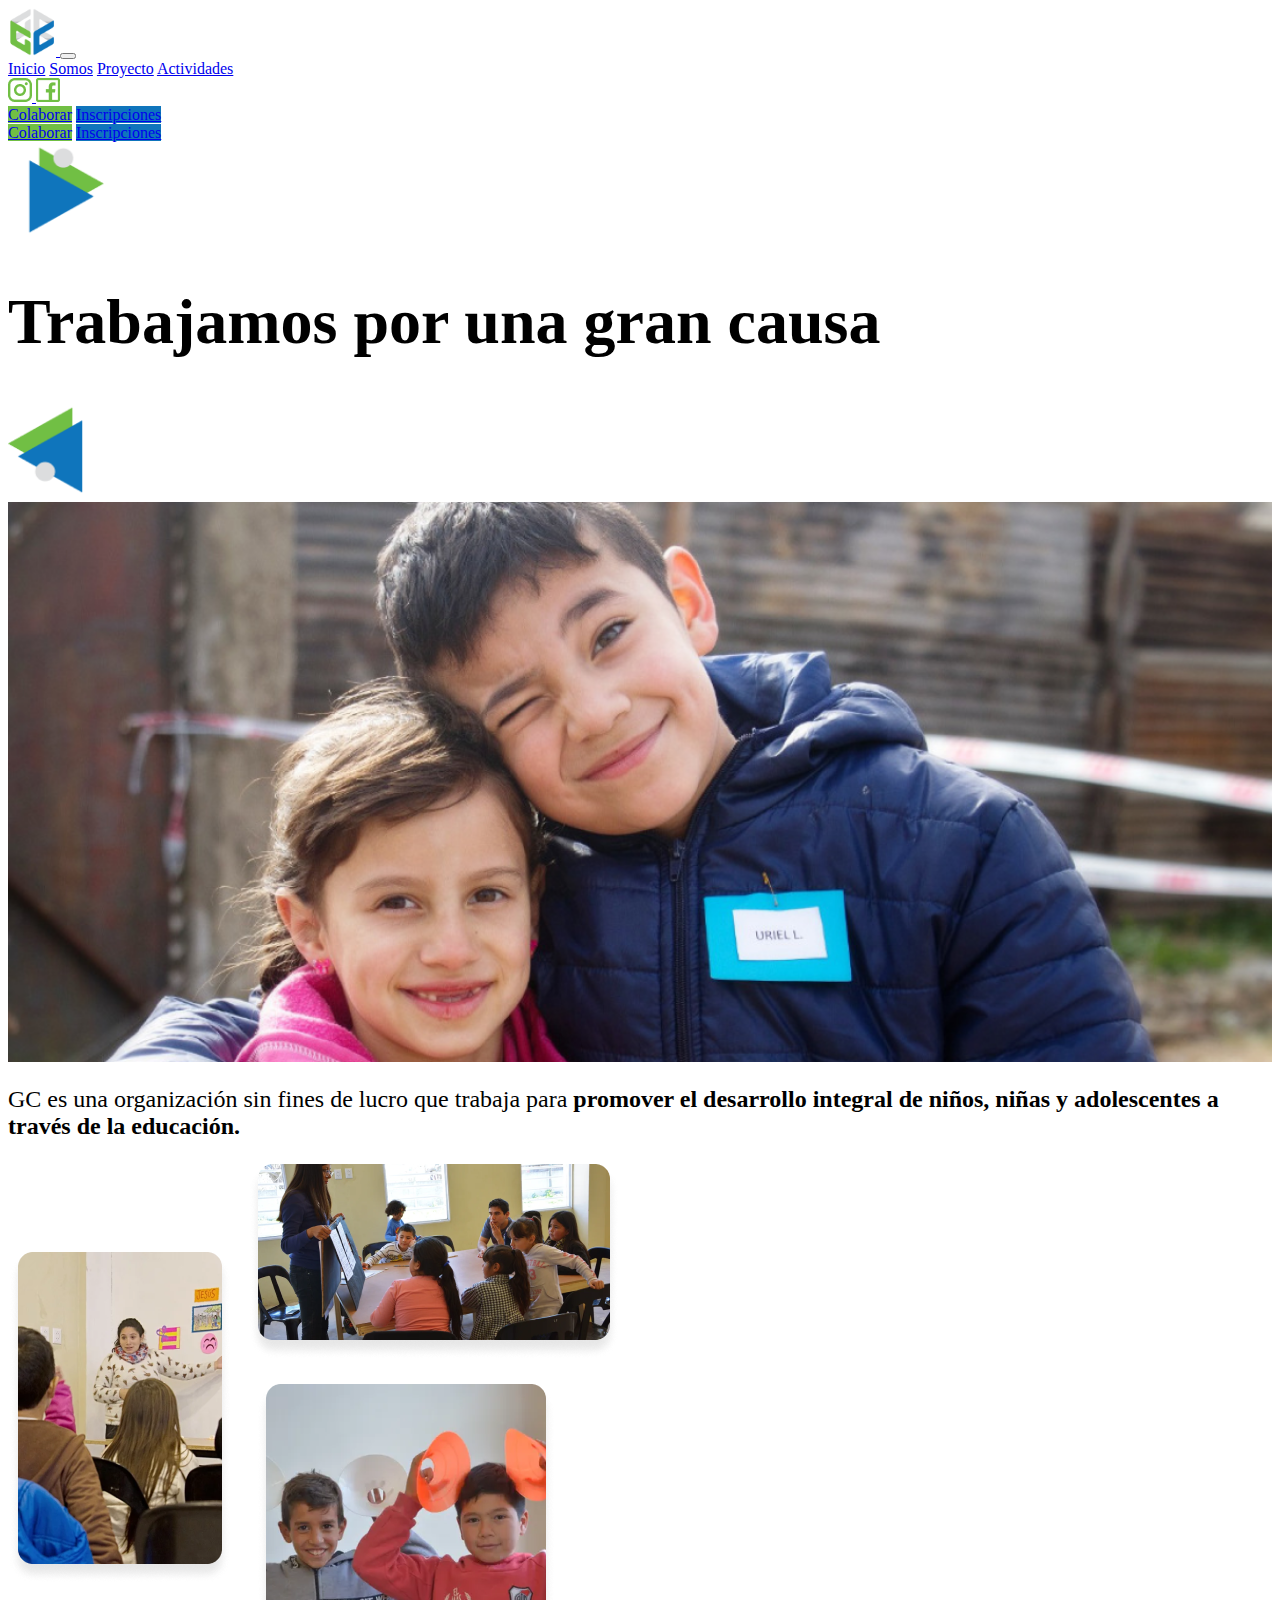
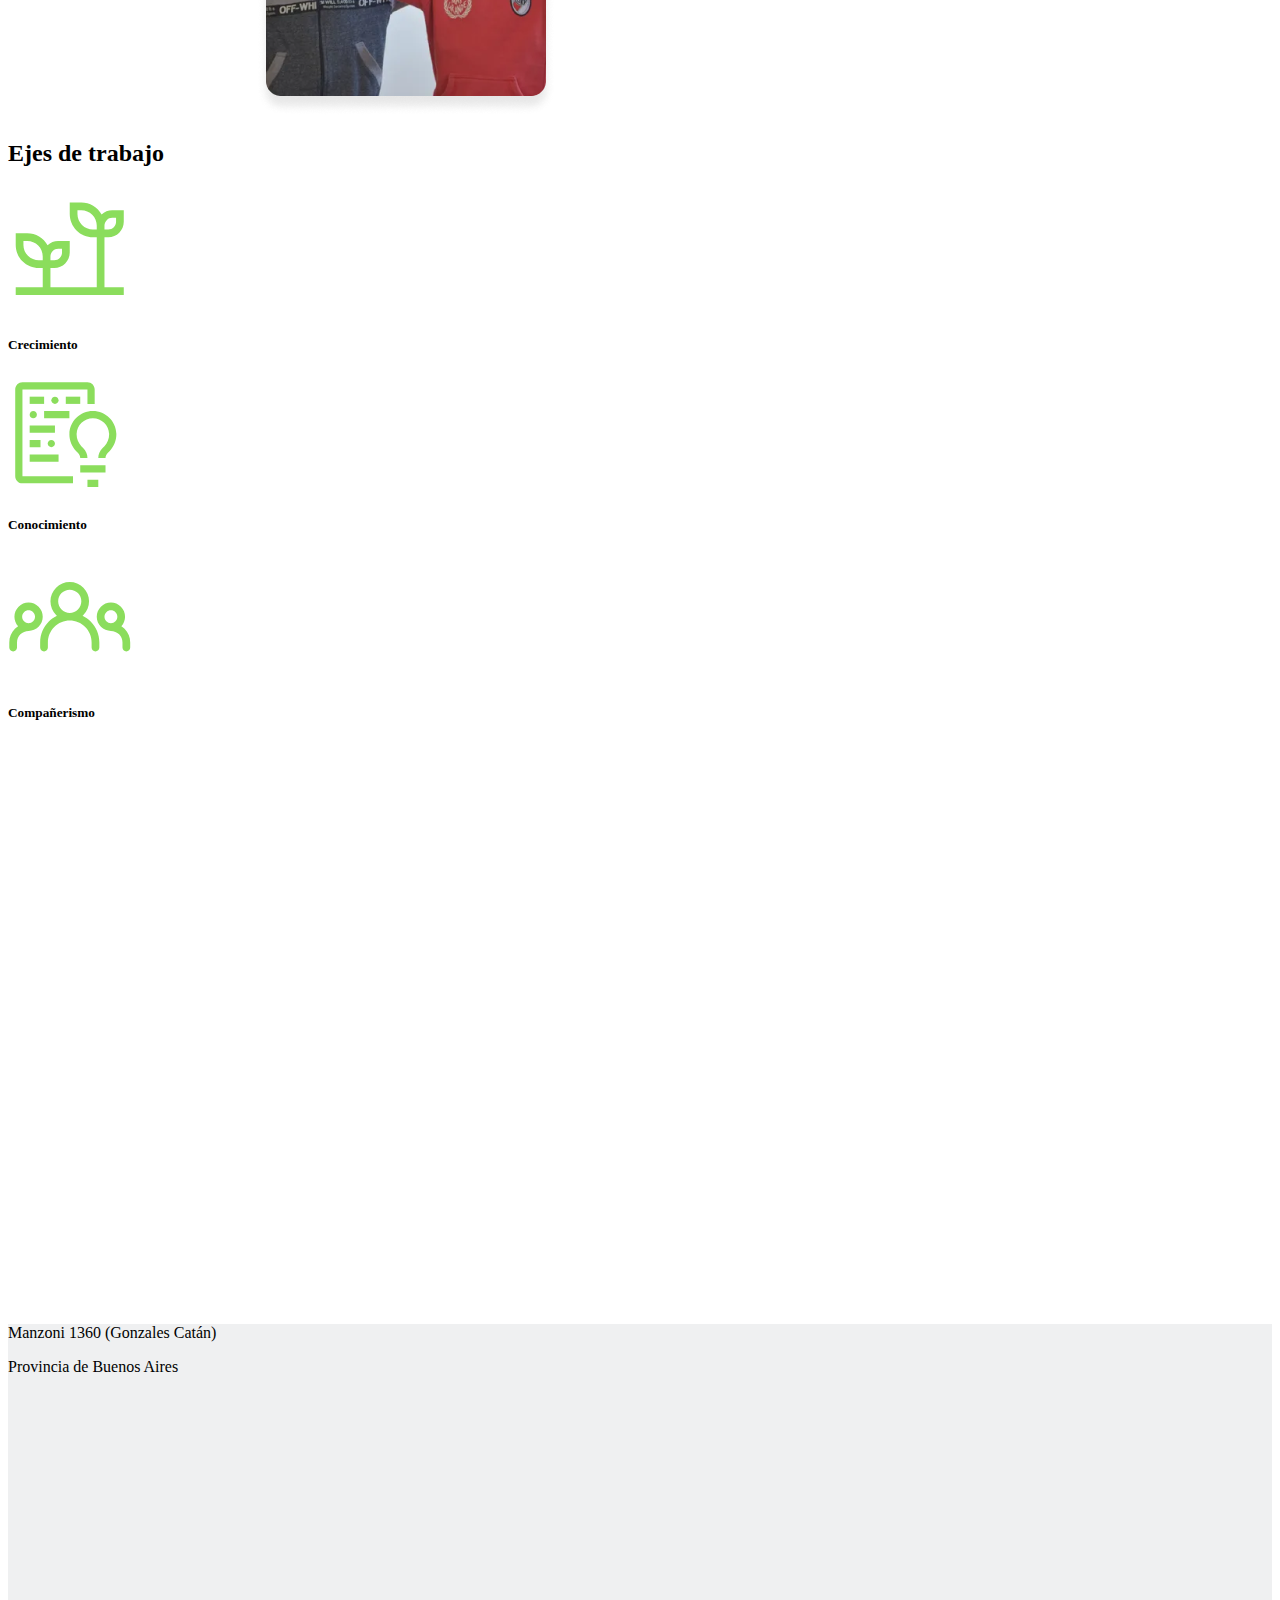
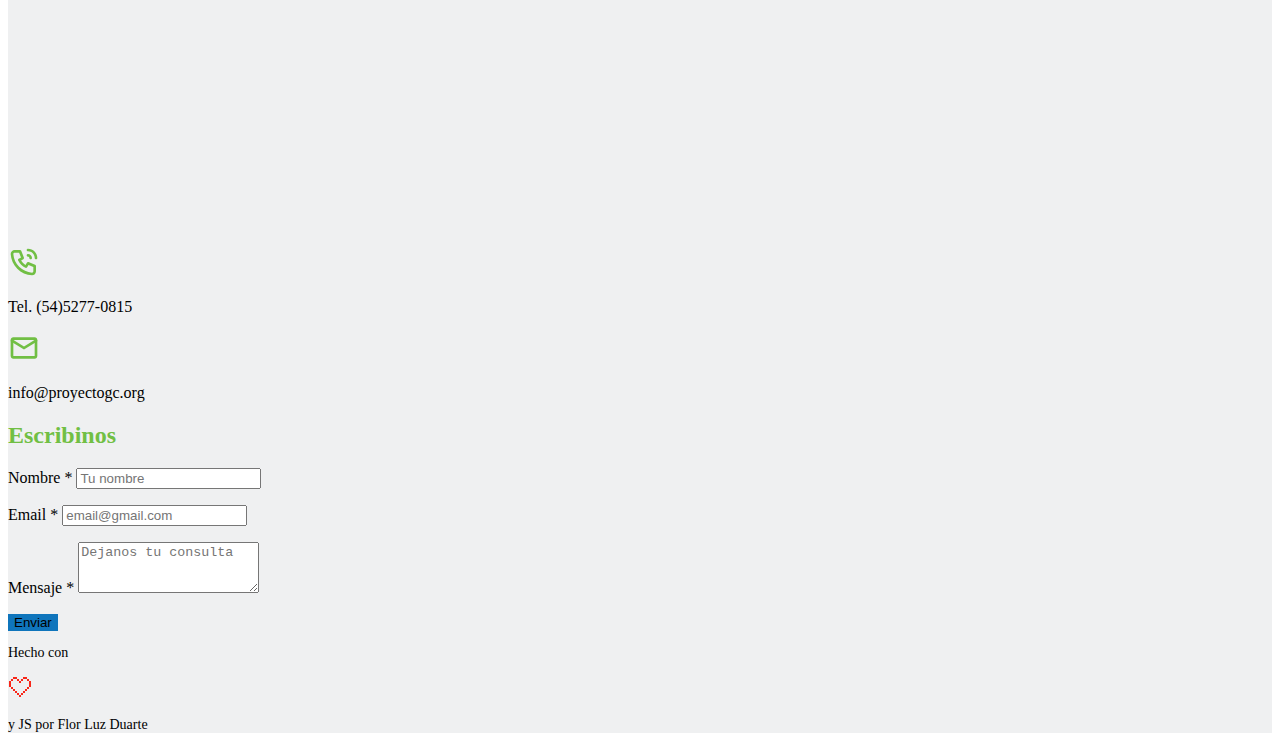
<file: index.html>
<!DOCTYPE html>
<html lang="en">
  <head>
    <meta charset="UTF-8" />
    <meta name="viewport" content="width=device-width, initial-scale=1.0" />
    <title>Proyecto GC | Organización social</title>
    <link
      href="https://cdn.jsdelivr.net/npm/bootstrap@5.3.1/dist/css/bootstrap.min.css"
      rel="stylesheet"
      integrity="sha384-4bw+/aepP/YC94hEpVNVgiZdgIC5+VKNBQNGCHeKRQN+PtmoHDEXuppvnDJzQIu9"
      crossorigin="anonymous"
    />
    <link rel="stylesheet" href="./css/globals.css" />
    <link rel="stylesheet" href="./css/home.css" />
  </head>
  <body>
    <!-- Navbar -->

    <nav class="navbar navbar-expand-lg m-2">
      <div class="container-xxl">
        <!-- Navbar Logo -->

        <a class="navbar-brand" href="#">
          <img
            src="./assets/logo-gc.png"
            alt="Logo Proyecto GC"
            width="48"
            height="48"
          />
        </a>
        <button
          class="navbar-toggler"
          type="button"
          data-bs-toggle="collapse"
          data-bs-target="#navbarNavAltMarkup"
          aria-controls="navbarNavAltMarkup"
          aria-expanded="false"
          aria-label="Toggle navigation"
        >
          <span class="navbar-toggler-icon"></span>
        </button>

        <!-- Navbar Items -->

        <div class="collapse navbar-collapse" id="navbarNavAltMarkup">
          <div class="navbar-nav">
            <a class="nav-link active fw-bold" aria-current="page" href="#"
              >Inicio</a
            >
            <a class="nav-link" href="./html/somos.html">Somos</a>
            <a class="nav-link" href="./html/proyecto.html">Proyecto</a>
            <a class="nav-link" href="./html/actividades.html">Actividades</a>

            <!-- Navbar Social Media Buttons -->

            <div class="d-inline-flex pt-2 pb-3 py-md-2 ms-lg-3">
              <a href="https://www.instagram.com/proyecto.gc/" target="_blank">
                <img
                  src="./assets/instagram-logo.png"
                  alt="Instagram"
                  width="24"
                  height="24"
                />
              </a>
              <a
                href="https://www.facebook.com/proyectogc.ong/"
                class="ps-2"
                target="_blank"
              >
                <img
                  src="./assets/facebook-logo.png"
                  alt="Facebook"
                  width="24"
                  height="24"
                />
              </a>
            </div>

            <!-- Navbar Action Buttons -->

            <div class="my-3 d-flex flex-column flex-md-row d-lg-none">
              <a
                href="./html/colaborar.html"
                class="btn btn-primary button-gc-primary"
                >Colaborar</a
              >
              <a
                href="./html/inscripciones.html"
                class="btn btn-primary button-gc-secondary mt-2 mt-md-0 ms-md-2"
                >Inscripciones</a
              >
            </div>
          </div>
        </div>
        <div class="d-none d-lg-flex flex-lg-row">
          <a
            href="./html/colaborar.html"
            class="btn btn-primary button-gc-primary"
            >Colaborar</a
          >
          <a
            href="./html/inscripciones.html"
            class="btn btn-primary button-gc-secondary mt-2 mt-md-0 ms-md-2"
            >Inscripciones</a
          >
        </div>
      </div>
    </nav>

    <main>
      <!-- Hero -->

      <header
        class="container d-flex flex-column align-items-center my-4 my-md-5"
      >
        <div
          class="d-flex justify-content-center align-items-center header-gc-wrapper fade-in-up"
        >
          <img
            src="./assets/detail-left-gc.png"
            alt=""
            class="me-2 me-md-4 detail-gc"
          />
          <h1 class="text-center fw-bold">Trabajamos por una gran causa</h1>
          <img
            src="./assets/detail-right-gc.png"
            alt=""
            class="ms-2 ms-md-4 detail-gc"
          />
        </div>

        <div class="mt-4 mt-md-5 rounded-4 header-gc-image fade-in-left"></div>
      </header>

      <!-- Description -->

      <section class="container my-5">
        <div class="row align-items-center">
          <div class="col-12 col-md-6">
            <p class="p-special">
              GC es una organización sin fines de lucro que trabaja para
              <strong
                >promover el desarrollo integral de niños, niñas y adolescentes
                a través de la educación.</strong
              >
            </p>
          </div>
          <div class="col-12 col-md-6">
            <img
              src="./assets/home-collage-gc.png"
              alt="Collage de imágenes Proyecto GC"
              class="img-fluid"
            />
          </div>
        </div>
      </section>

      <!-- Work -->

      <section class="container my-5">
        <div class="row">
          <div class="col-12">
            <h2 class="fw-bold text-center mb-md-4">Ejes de trabajo</h2>
          </div>
        </div>

        <div class="row justify-content-center">
          <div class="col-8 col-md-4 col-lg-3">
            <div class="card text-center my-3 py-lg-4">
              <div class="card-body">
                <img
                  src="./assets/home-crecimiento-icon.svg"
                  alt="ícono crecimiento"
                />
                <h5 class="card-title fw-bold my-3">Crecimiento</h5>
              </div>
            </div>
          </div>
          <div class="col-8 col-md-4 col-lg-3">
            <div class="card text-center my-3 py-lg-4">
              <div class="card-body">
                <img
                  src="./assets/home-conocimiento-icon.svg"
                  alt="ícono conocimiento"
                  class="mt-3"
                />
                <h5 class="card-title fw-bold mt-3">Conocimiento</h5>
              </div>
            </div>
          </div>
          <div class="col-8 col-md-4 col-lg-3">
            <div class="card text-center my-3 py-lg-4">
              <div class="card-body">
                <img
                  src="./assets/home-companerismo-icon.svg"
                  alt="ícono compañerismo"
                />
                <h5 class="card-title fw-bold my-3">Compañerismo</h5>
              </div>
            </div>
          </div>
        </div>
      </section>

      <!-- Video -->

      <section class="container my-5">
        <div class="row">
          <div class="col-12">
            <iframe
              width="560"
              height="315"
              src="https://www.youtube.com/embed/QHtjlg1BU0s?si=njmiH5Ai4DWwwylV"
              title="YouTube video player"
              frameborder="0"
              allow="accelerometer; autoplay; clipboard-write; encrypted-media; gyroscope; picture-in-picture; web-share"
              allowfullscreen
              class="rounded-4 video-gc img-fluid"
            ></iframe>
          </div>
        </div>
      </section>
    </main>

    <!-- Footer -->

    <footer class="footer-gc py-5">
      <div class="container">
        <div class="row">
          <div class="col-12 col-md-5">
            <div>
              <p>Manzoni 1360 (Gonzales Catán)</p>
              <p>Provincia de Buenos Aires</p>
              <iframe
                src="https://www.google.com/maps/embed?pb=!1m18!1m12!1m3!1d3276.3526627003616!2d-58.63109122480258!3d-34.79706836773419!2m3!1f0!2f0!3f0!3m2!1i1024!2i768!4f13.1!3m3!1m2!1s0x95bcc4ba0a0dc2bd%3A0x9d098b39bb7a043!2sAlejandro%20de%20Manzoni%201360%2C%20B1758BQZ%20Gonz%C3%A1lez%20Cat%C3%A1n%2C%20Provincia%20de%20Buenos%20Aires!5e0!3m2!1ses!2sar!4v1693058449250!5m2!1ses!2sar"
                width="600"
                height="450"
                style="border: 0"
                allowfullscreen=""
                loading="lazy"
                referrerpolicy="no-referrer-when-downgrade"
                class="img-fluid mb-3 rounded-4"
              ></iframe>
              <div class="d-flex align-items-center mb-3">
                <img
                  src="./assets/footer-phone-icon.svg"
                  alt="Ícono teléfono"
                />
                <p class="ms-2 m-0">Tel. (54)5277-0815</p>
              </div>
              <div class="d-flex align-items-center mb-3">
                <img src="./assets/footer-email-icon.svg" alt="Ícono email" />
                <p class="ms-2 m-0">info@proyectogc.org</p>
              </div>
            </div>
          </div>
          <div class="col-12 col-md-7 mt-3 mt-md-0 ps-md-5">
            <h2 class="fw-bold mb-3">Escribinos</h2>
            <form action="" id="footer-form">
              <div class="mb-3">
                <label for="name" class="form-label"
                  >Nombre <span class="text-danger">*</span></label
                >
                <input
                  type="text"
                  class="form-control"
                  id="name"
                  placeholder="Tu nombre"
                  required
                />
                <p></p>
              </div>
              <div class="mb-3">
                <label for="email" class="form-label"
                  >Email <span class="text-danger">*</span></label
                >
                <input
                  type="email"
                  class="form-control"
                  id="email"
                  placeholder="email@gmail.com"
                  required
                />
                <p></p>
              </div>
              <div class="mb-3">
                <label for="message" class="form-label"
                  >Mensaje <span class="text-danger">*</span></label
                >
                <textarea
                  class="form-control"
                  id="message"
                  rows="3"
                  placeholder="Dejanos tu consulta"
                  required
                ></textarea>
                <p></p>
              </div>
              <button type="submit" class="btn btn-primary button-gc-secondary">
                Enviar
              </button>
            </form>
          </div>
          <div class="col-12 mt-5">
            <div
              class="d-flex justify-content-center align-items-center text-center font-monospace mb-0 footer-gc-credits"
            >
              <p class="me-2 mb-0 fw-bold">Hecho con</p>
              <img src="./assets/footer-heart-icon.svg" alt="Ícono corazón" />
              <p class="ms-2 mb-0 fw-bold">y JS por Flor Luz Duarte</p>
            </div>
          </div>
        </div>
      </div>
    </footer>

    <script
      src="https://cdn.jsdelivr.net/npm/bootstrap@5.3.1/dist/js/bootstrap.bundle.min.js"
      integrity="sha384-HwwvtgBNo3bZJJLYd8oVXjrBZt8cqVSpeBNS5n7C8IVInixGAoxmnlMuBnhbgrkm"
      crossorigin="anonymous"
    ></script>
    <script src="./javascript/footerFormValidations.js"></script>
  </body>
</html>
</file>
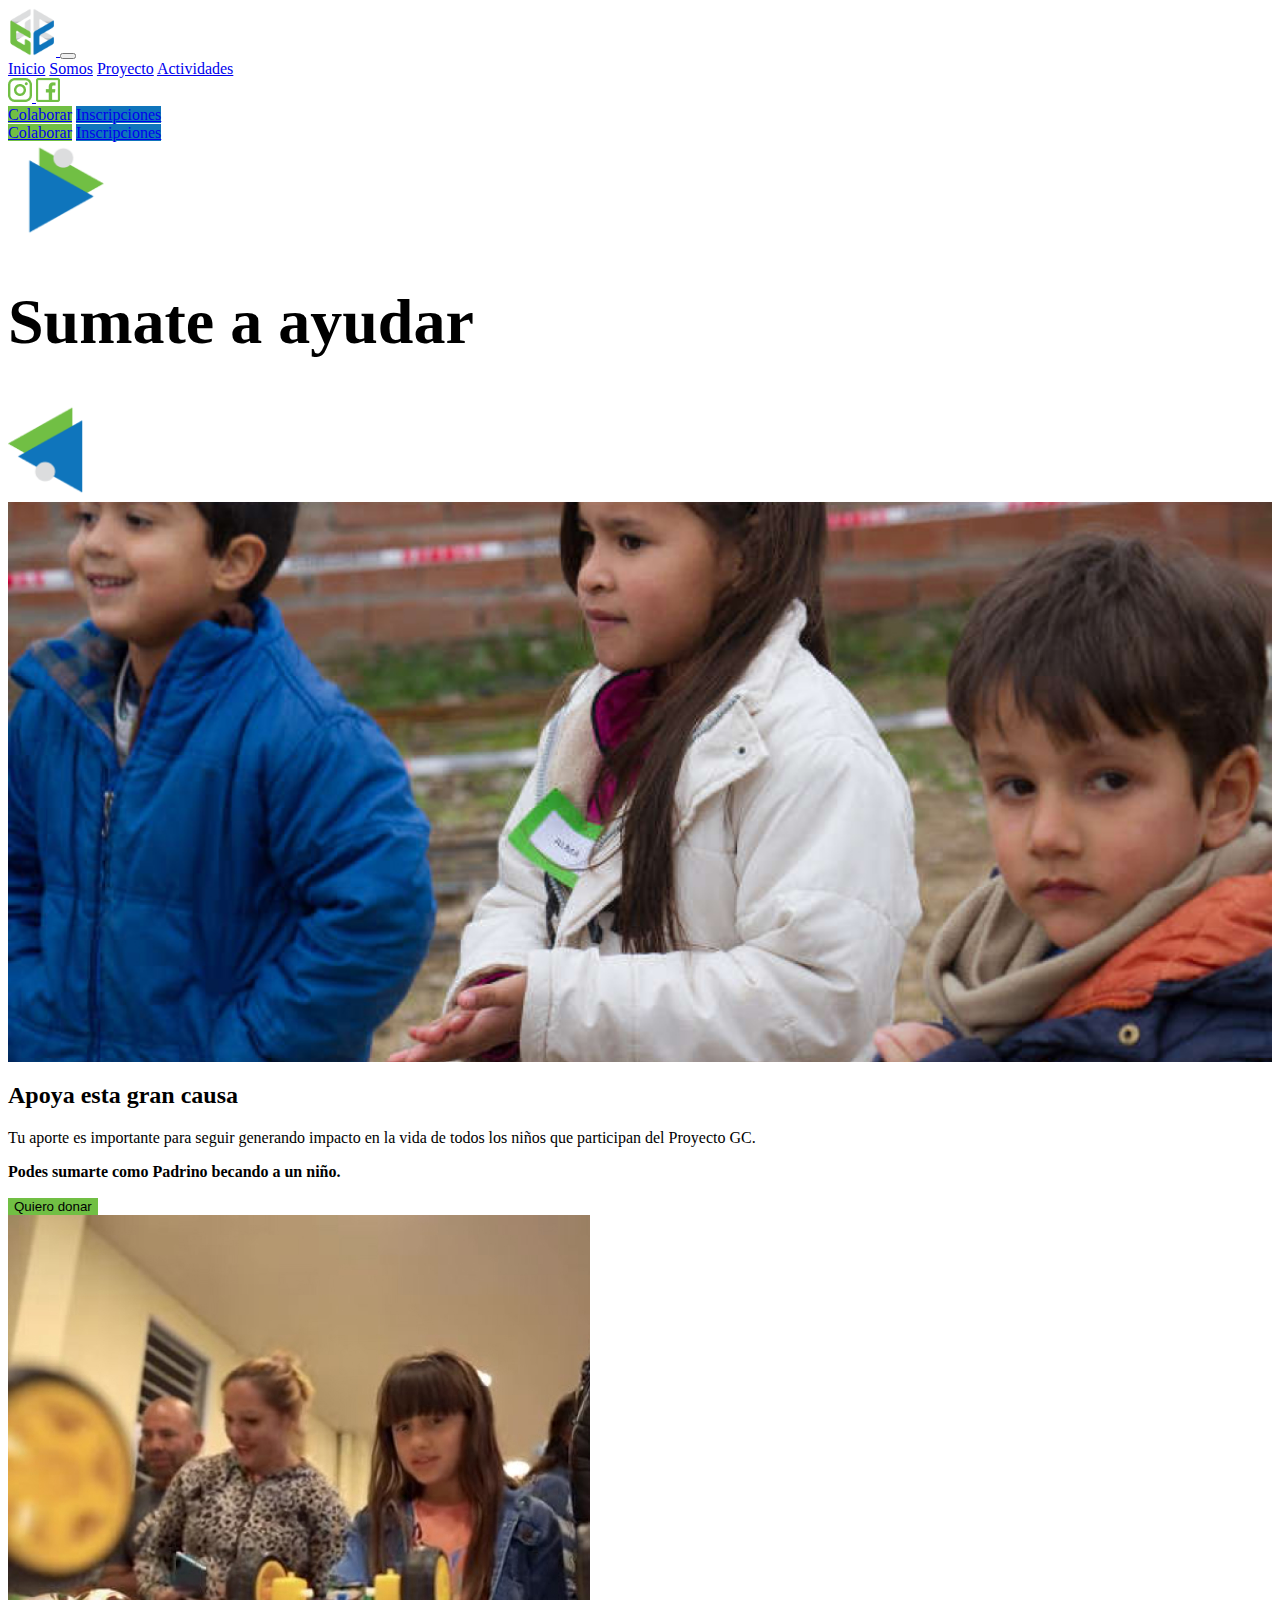
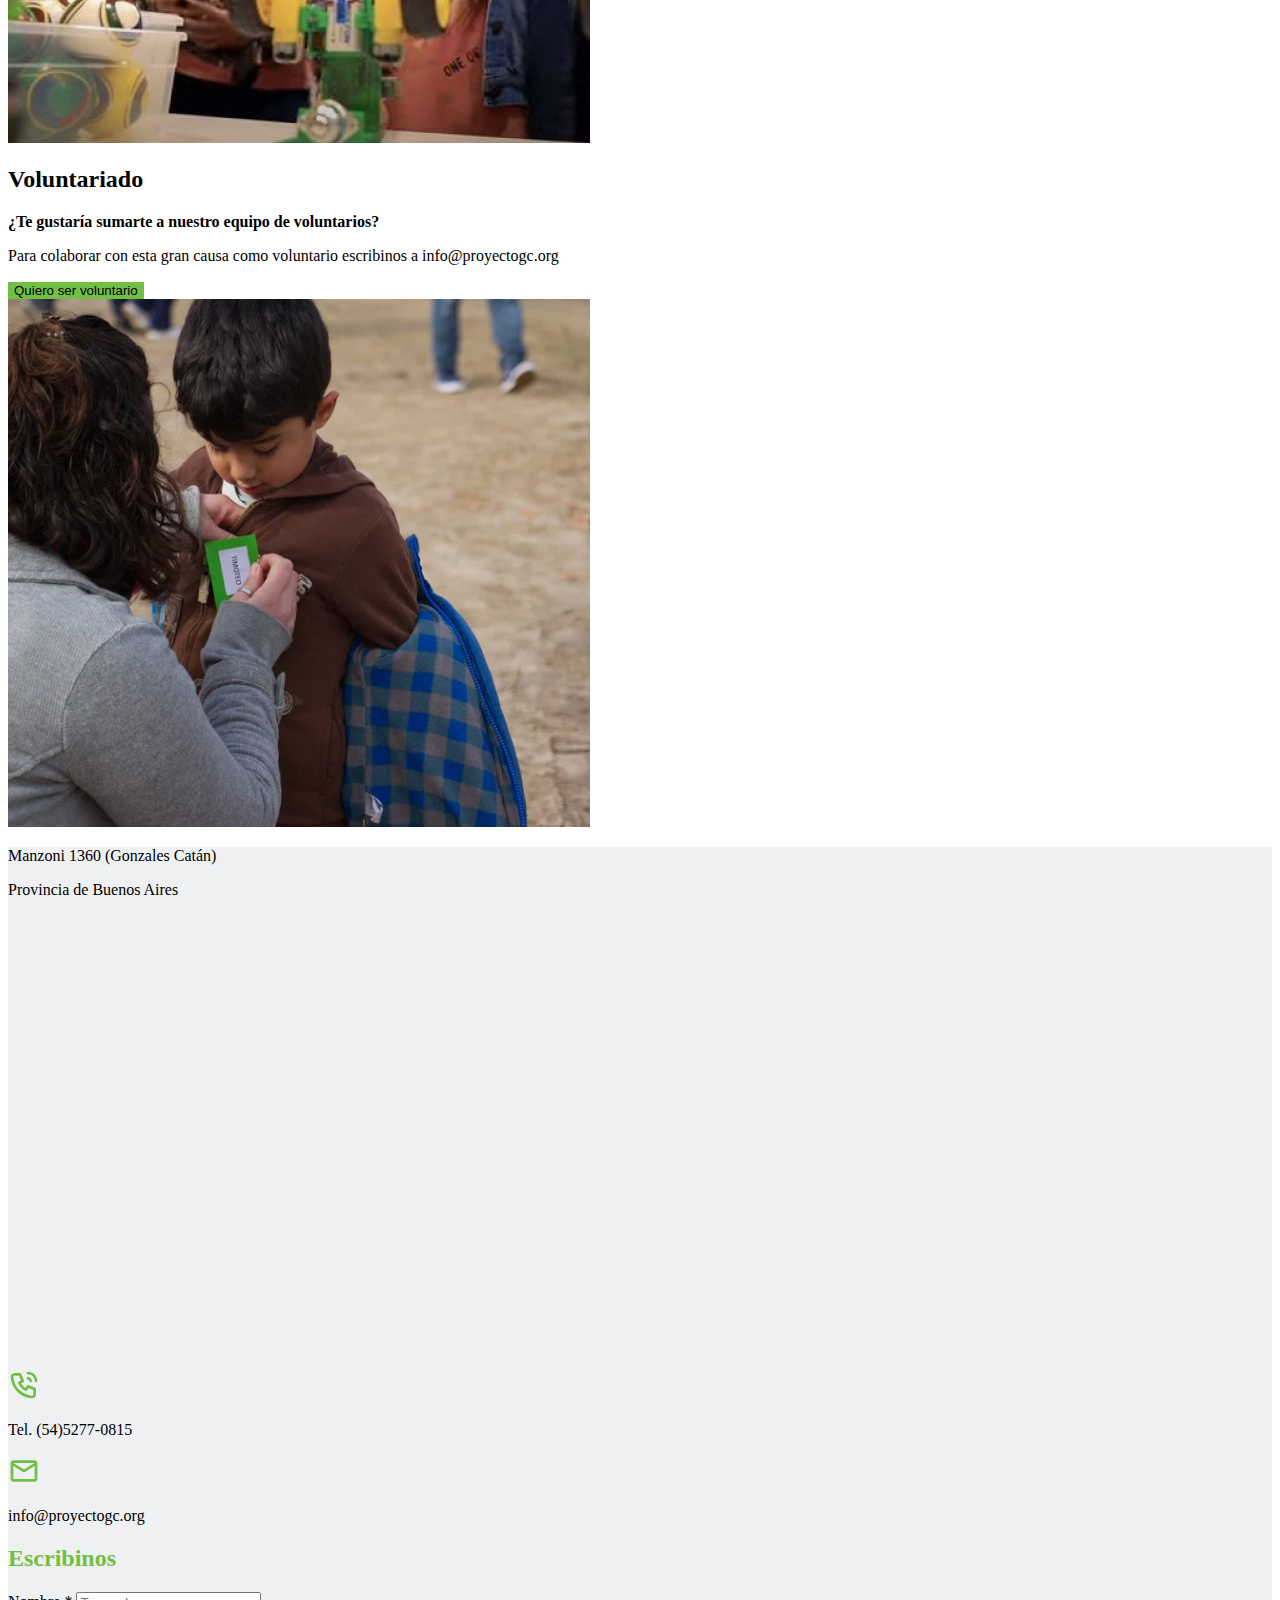
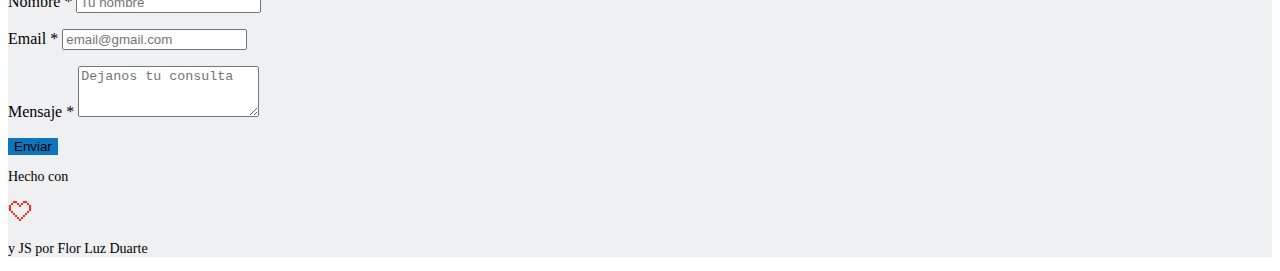
<file: html/colaborar.html>
<!DOCTYPE html>
<html lang="en">
  <head>
    <meta charset="UTF-8" />
    <meta name="viewport" content="width=device-width, initial-scale=1.0" />
    <title>Proyecto GC | Organización social</title>
    <link
      href="https://cdn.jsdelivr.net/npm/bootstrap@5.3.1/dist/css/bootstrap.min.css"
      rel="stylesheet"
      integrity="sha384-4bw+/aepP/YC94hEpVNVgiZdgIC5+VKNBQNGCHeKRQN+PtmoHDEXuppvnDJzQIu9"
      crossorigin="anonymous"
    />
    <link rel="stylesheet" href="../css/globals.css" />
    <link rel="stylesheet" href="../css/colaborar.css" />
  </head>
  <body>
    <!-- Navbar -->

    <nav class="navbar navbar-expand-lg m-2">
      <div class="container-xxl">
        <!-- Navbar Logo -->

        <a class="navbar-brand" href="../index.html">
          <img
            src="../assets/logo-gc.png"
            alt="Logo Proyecto GC"
            width="48"
            height="48"
          />
        </a>
        <button
          class="navbar-toggler"
          type="button"
          data-bs-toggle="collapse"
          data-bs-target="#navbarNavAltMarkup"
          aria-controls="navbarNavAltMarkup"
          aria-expanded="false"
          aria-label="Toggle navigation"
        >
          <span class="navbar-toggler-icon"></span>
        </button>

        <!-- Navbar Items -->

        <div class="collapse navbar-collapse" id="navbarNavAltMarkup">
          <div class="navbar-nav">
            <a class="nav-link" href="../index.html">Inicio</a>
            <a class="nav-link" href="../html/somos.html">Somos</a>
            <a class="nav-link" href="../html/proyecto.html">Proyecto</a>
            <a class="nav-link" href="../html/actividades.html">Actividades</a>

            <!-- Navbar Social Media Buttons -->

            <div class="d-inline-flex pt-2 pb-3 py-md-2 ms-lg-3">
              <a href="https://www.instagram.com/proyecto.gc/" target="_blank">
                <img
                  src="../assets/instagram-logo.png"
                  alt="Instagram"
                  width="24"
                  height="24"
                />
              </a>
              <a
                href="https://www.facebook.com/proyectogc.ong/"
                class="ps-2"
                target="_blank"
              >
                <img
                  src="../assets/facebook-logo.png"
                  alt="Facebook"
                  width="24"
                  height="24"
                />
              </a>
            </div>

            <!-- Navbar Action Buttons -->

            <div class="my-3 d-flex flex-column flex-md-row d-lg-none">
              <a
                href="../html/colaborar.html"
                class="btn btn-primary button-gc-primary active fw-bold"
                aria-current="page"
                >Colaborar</a
              >
              <a
                href="../html/inscripciones.html"
                class="btn btn-primary button-gc-secondary mt-2 mt-md-0 ms-md-2"
                >Inscripciones</a
              >
            </div>
          </div>
        </div>
        <div class="d-none d-lg-flex flex-lg-row">
          <a
            href="../html/colaborar.html"
            class="btn btn-primary button-gc-primary active fw-bold"
            aria-current="page"
            >Colaborar</a
          >
          <a
            href="../html/inscripciones.html"
            class="btn btn-primary button-gc-secondary mt-2 mt-md-0 ms-md-2"
            >Inscripciones</a
          >
        </div>
      </div>
    </nav>

    <main>
      <!-- Hero -->

      <header
        class="container d-flex flex-column align-items-center my-4 my-md-5"
      >
        <div
          class="d-flex justify-content-center align-items-center header-gc-wrapper fade-in-up"
        >
          <img
            src="../assets/detail-left-gc.png"
            alt=""
            class="me-2 me-md-4 detail-gc"
          />
          <h1 class="text-center fw-bold">Sumate a ayudar</h1>
          <img
            src="../assets/detail-right-gc.png"
            alt=""
            class="ms-2 ms-md-4 detail-gc"
          />
        </div>
        <div
          class="mt-4 mt-md-5 rounded-4 colaborar-gc-image fade-in-left"
        ></div>
      </header>

      <!-- Donations -->

      <section class="container my-3 my-md-5">
        <div class="row align-items-center justify-content-center">
          <div class="col-12 col-md-6 col-xxl-5">
            <h2 class="my-3 fw-bold">Apoya esta gran causa</h2>
            <p>
              Tu aporte es importante para seguir generando impacto en la vida
              de todos los niños que participan del Proyecto GC.
            </p>
            <p>
              <strong>Podes sumarte como Padrino becando a un niño.</strong>
            </p>
            <button class="btn btn-primary button-gc-primary">
              Quiero donar
            </button>
          </div>
          <div class="col-12 col-md-6 col-xl-5 ms-xl-5">
            <img
              src="../assets/colaborar-donations-img.jpg"
              alt="Taller de robótica para niños"
              class="img-fluid rounded-4 my-3 my-md-0"
            />
          </div>
        </div>
      </section>

      <!-- Volunteering -->

      <section class="container my-3 my-md-5">
        <div class="row align-items-center justify-content-center">
          <div class="col-12 col-md-6 order-md-3 col-xxl-5">
            <h2 class="my-3 fw-bold">Voluntariado</h2>
            <p>
              <strong
                >¿Te gustaría sumarte a nuestro equipo de voluntarios?</strong
              >
            </p>
            <p>
              Para colaborar con esta gran causa como voluntario escribinos a
              info@proyectogc.org
            </p>
            <button class="btn btn-primary button-gc-primary">
              Quiero ser voluntario
            </button>
          </div>
          <div class="col-12 col-md-6 col-xl-5 order-md-1 me-xl-5">
            <img
              src="../assets/colaborar-volunteering-img.jpg"
              alt="Taller de robótica para niños"
              class="img-fluid rounded-4 my-3 my-md-0"
            />
          </div>
        </div>
      </section>
    </main>

    <!-- Footer -->

    <footer class="footer-gc py-5">
      <div class="container">
        <div class="row">
          <div class="col-12 col-md-5">
            <div>
              <p>Manzoni 1360 (Gonzales Catán)</p>
              <p>Provincia de Buenos Aires</p>
              <iframe
                src="https://www.google.com/maps/embed?pb=!1m18!1m12!1m3!1d3276.3526627003616!2d-58.63109122480258!3d-34.79706836773419!2m3!1f0!2f0!3f0!3m2!1i1024!2i768!4f13.1!3m3!1m2!1s0x95bcc4ba0a0dc2bd%3A0x9d098b39bb7a043!2sAlejandro%20de%20Manzoni%201360%2C%20B1758BQZ%20Gonz%C3%A1lez%20Cat%C3%A1n%2C%20Provincia%20de%20Buenos%20Aires!5e0!3m2!1ses!2sar!4v1693058449250!5m2!1ses!2sar"
                width="600"
                height="450"
                style="border: 0"
                allowfullscreen=""
                loading="lazy"
                referrerpolicy="no-referrer-when-downgrade"
                class="img-fluid mb-3 rounded-4"
              ></iframe>
              <div class="d-flex align-items-center mb-3">
                <img
                  src="../assets/footer-phone-icon.svg"
                  alt="Ícono teléfono"
                />
                <p class="ms-2 m-0">Tel. (54)5277-0815</p>
              </div>
              <div class="d-flex align-items-center mb-3">
                <img src="../assets/footer-email-icon.svg" alt="Ícono email" />
                <p class="ms-2 m-0">info@proyectogc.org</p>
              </div>
            </div>
          </div>
          <div class="col-12 col-md-7 mt-3 mt-md-0 ps-md-5">
            <h2 class="fw-bold mb-3">Escribinos</h2>
            <form action="" id="footer-form">
              <div class="mb-3">
                <label for="name" class="form-label"
                  >Nombre <span class="text-danger">*</span></label
                >
                <input
                  type="text"
                  class="form-control"
                  id="name"
                  placeholder="Tu nombre"
                  required
                />
                <p></p>
              </div>
              <div class="mb-3">
                <label for="email" class="form-label"
                  >Email <span class="text-danger">*</span></label
                >
                <input
                  type="email"
                  class="form-control"
                  id="email"
                  placeholder="email@gmail.com"
                  required
                />
                <p></p>
              </div>
              <div class="mb-3">
                <label for="message" class="form-label"
                  >Mensaje <span class="text-danger">*</span></label
                >
                <textarea
                  class="form-control"
                  id="message"
                  rows="3"
                  placeholder="Dejanos tu consulta"
                  required
                ></textarea>
                <p></p>
              </div>
              <button type="submit" class="btn btn-primary button-gc-secondary">
                Enviar
              </button>
            </form>
          </div>
          <div class="col-12 mt-5">
            <div
              class="d-flex justify-content-center align-items-center text-center font-monospace mb-0 footer-gc-credits"
            >
              <p class="me-2 mb-0 fw-bold">Hecho con</p>
              <img src="../assets/footer-heart-icon.svg" alt="Ícono corazón" />
              <p class="ms-2 mb-0 fw-bold">y JS por Flor Luz Duarte</p>
            </div>
          </div>
        </div>
      </div>
    </footer>

    <script
      src="https://cdn.jsdelivr.net/npm/bootstrap@5.3.1/dist/js/bootstrap.bundle.min.js"
      integrity="sha384-HwwvtgBNo3bZJJLYd8oVXjrBZt8cqVSpeBNS5n7C8IVInixGAoxmnlMuBnhbgrkm"
      crossorigin="anonymous"
    ></script>
    <script src="../javascript/footerFormValidations.js"></script>
  </body>
</html>
</file>
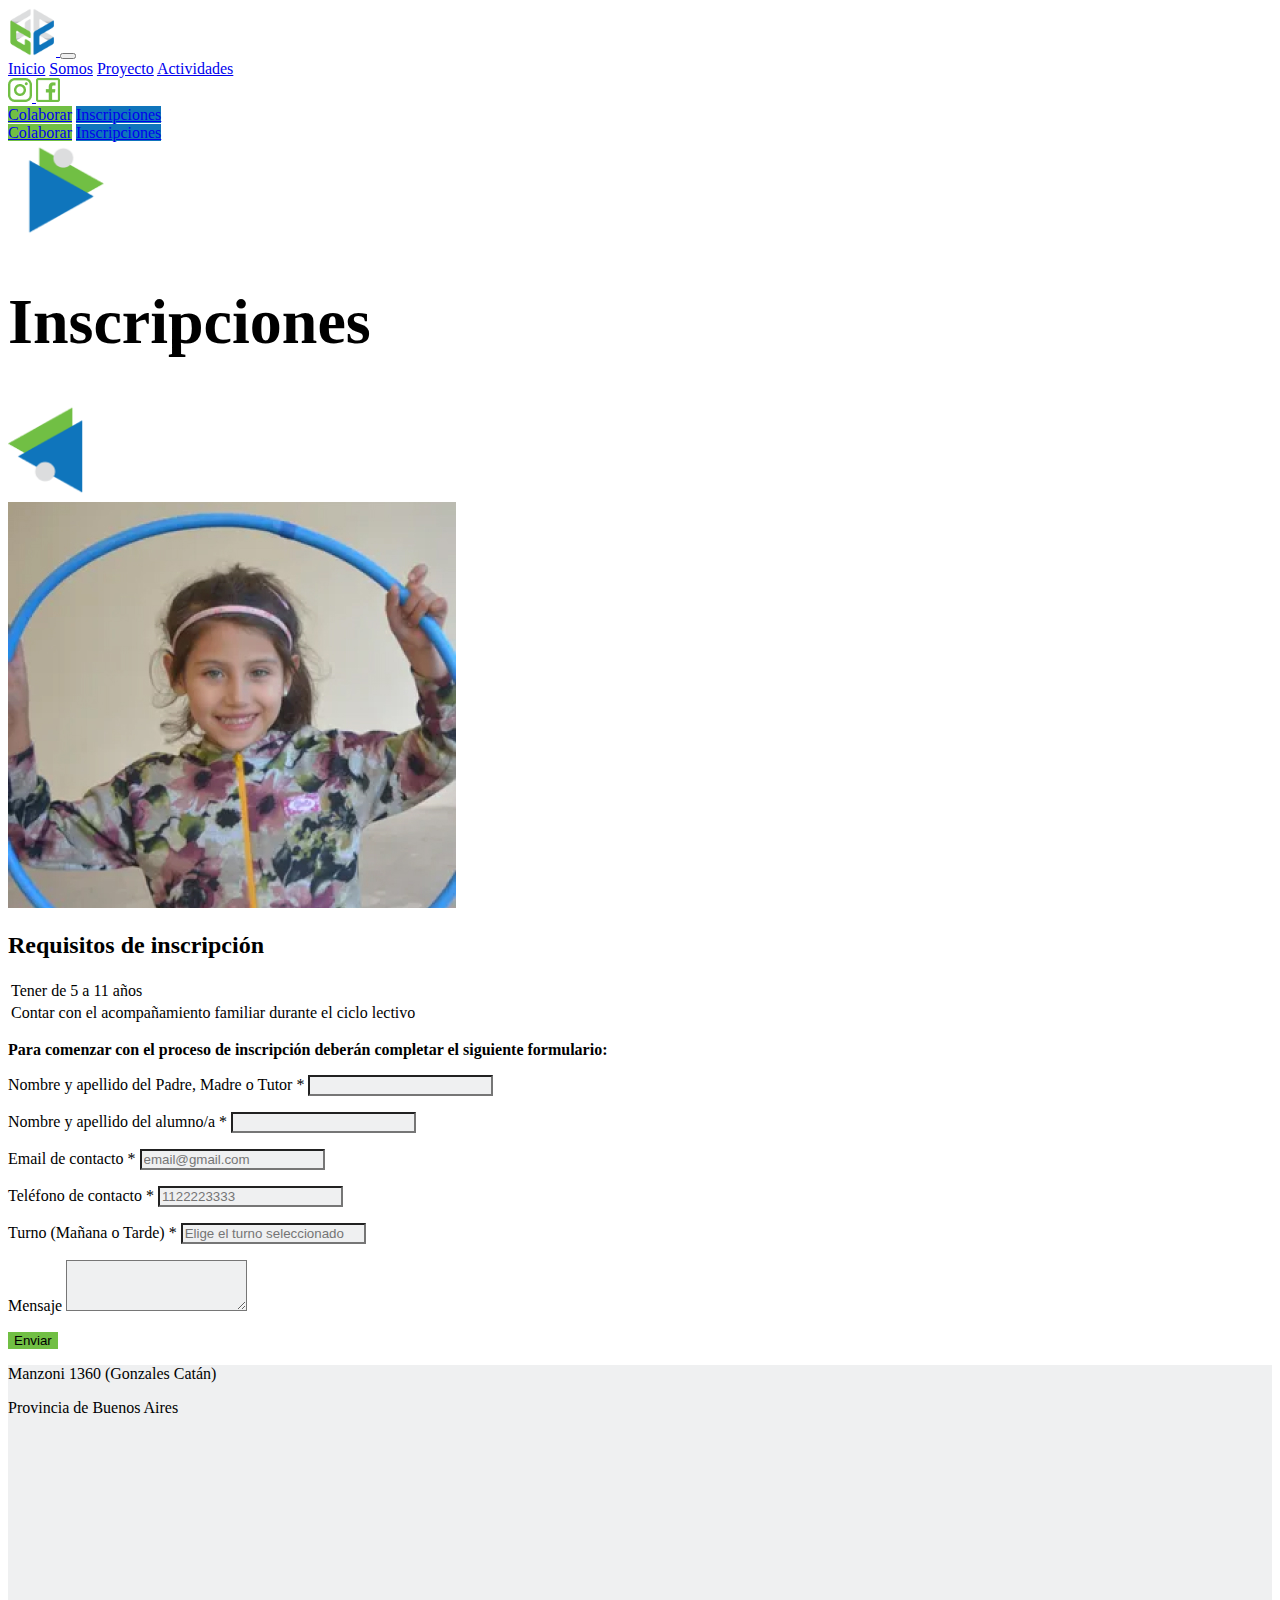
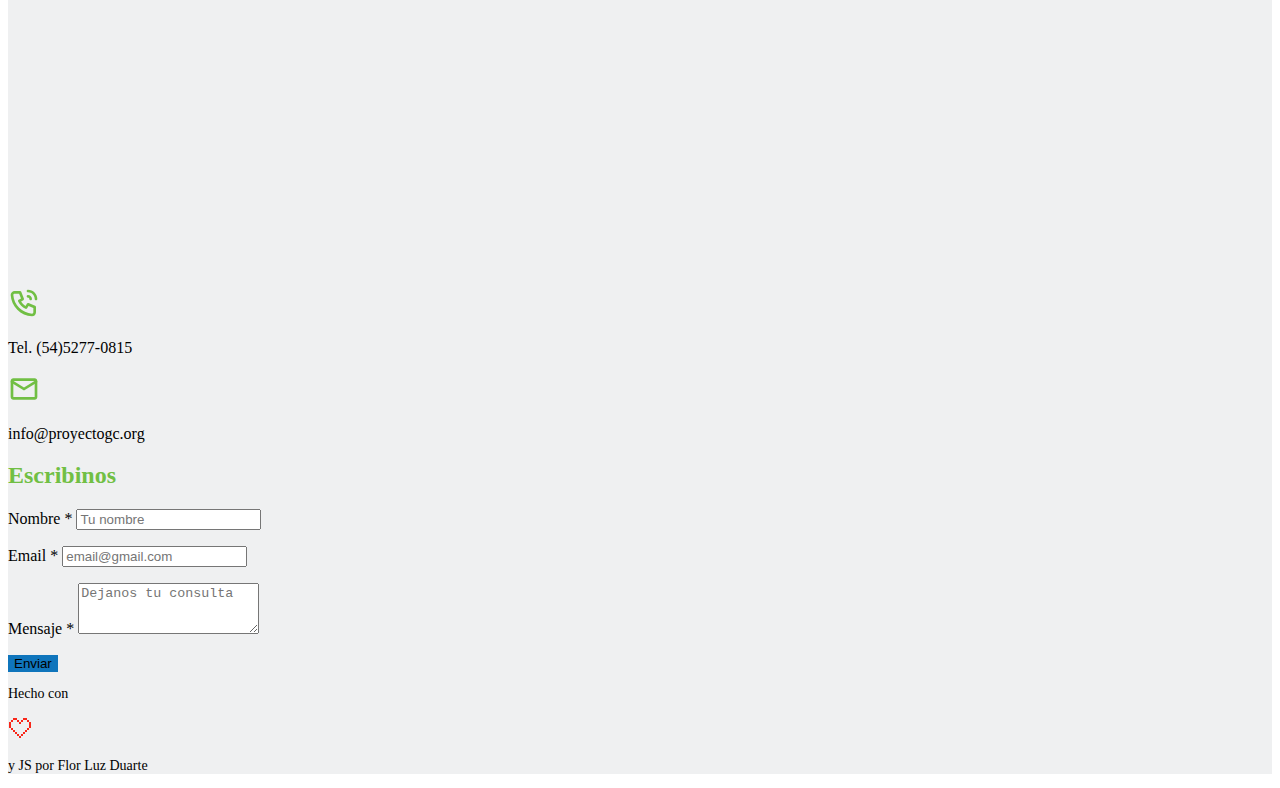
<file: html/inscripciones.html>
<!DOCTYPE html>
<html lang="en">
  <head>
    <meta charset="UTF-8" />
    <meta name="viewport" content="width=device-width, initial-scale=1.0" />
    <title>Proyecto GC | Organización social</title>
    <link
      href="https://cdn.jsdelivr.net/npm/bootstrap@5.3.1/dist/css/bootstrap.min.css"
      rel="stylesheet"
      integrity="sha384-4bw+/aepP/YC94hEpVNVgiZdgIC5+VKNBQNGCHeKRQN+PtmoHDEXuppvnDJzQIu9"
      crossorigin="anonymous"
    />
    <link rel="stylesheet" href="../css/globals.css" />
    <link rel="stylesheet" href="../css/inscripciones.css" />
  </head>
  <body>
    <!-- Navbar -->

    <nav class="navbar navbar-expand-lg m-2">
      <div class="container-xxl">
        <!-- Navbar Logo -->

        <a class="navbar-brand" href="../index.html">
          <img
            src="../assets/logo-gc.png"
            alt="Logo Proyecto GC"
            width="48"
            height="48"
          />
        </a>
        <button
          class="navbar-toggler"
          type="button"
          data-bs-toggle="collapse"
          data-bs-target="#navbarNavAltMarkup"
          aria-controls="navbarNavAltMarkup"
          aria-expanded="false"
          aria-label="Toggle navigation"
        >
          <span class="navbar-toggler-icon"></span>
        </button>

        <!-- Navbar Items -->

        <div class="collapse navbar-collapse" id="navbarNavAltMarkup">
          <div class="navbar-nav">
            <a class="nav-link" href="../index.html">Inicio</a>
            <a class="nav-link" href="../html/somos.html">Somos</a>
            <a class="nav-link" href="../html/proyecto.html">Proyecto</a>
            <a class="nav-link" href="../html/actividades.html">Actividades</a>

            <!-- Navbar Social Media Buttons -->

            <div class="d-inline-flex pt-2 pb-3 py-md-2 ms-lg-3">
              <a href="https://www.instagram.com/proyecto.gc/" target="_blank">
                <img
                  src="../assets/instagram-logo.png"
                  alt="Instagram"
                  width="24"
                  height="24"
                />
              </a>
              <a
                href="https://www.facebook.com/proyectogc.ong/"
                class="ps-2"
                target="_blank"
              >
                <img
                  src="../assets/facebook-logo.png"
                  alt="Facebook"
                  width="24"
                  height="24"
                />
              </a>
            </div>

            <!-- Navbar Action Buttons -->

            <div class="my-3 d-flex flex-column flex-md-row d-lg-none">
              <a
                href="../html/colaborar.html"
                class="btn btn-primary button-gc-primary"
                >Colaborar</a
              >
              <a
                href="../html/inscripciones.html"
                class="btn btn-primary button-gc-secondary mt-2 mt-md-0 ms-md-2 active fw-bold"
                aria-current="page"
                >Inscripciones</a
              >
            </div>
          </div>
        </div>
        <div class="d-none d-lg-flex flex-lg-row">
          <a
            href="../html/colaborar.html"
            class="btn btn-primary button-gc-primary"
            >Colaborar</a
          >
          <a
            href="../html/inscripciones.html"
            class="btn btn-primary button-gc-secondary mt-2 mt-md-0 ms-md-2 active fw-bold"
            aria-current="page"
            >Inscripciones</a
          >
        </div>
      </div>
    </nav>

    <main>
      <!-- Hero -->

      <header
        class="container d-flex flex-column align-items-center my-4 my-md-5"
      >
        <div
          class="d-flex justify-content-center align-items-center header-gc-wrapper fade-in-up"
        >
          <img
            src="../assets/detail-left-gc.png"
            alt=""
            class="me-2 me-md-4 detail-gc"
          />
          <h1 class="text-center fw-bold">Inscripciones</h1>
          <img
            src="../assets/detail-right-gc.png"
            alt=""
            class="ms-2 ms-md-4 detail-gc"
          />
        </div>
      </header>

      <!-- Form Section -->

      <section class="container">
        <div class="row justify-content-center">
          <div class="col-12 col-md-6 col-lg-5 my-3 my-md-0 my-lg-5">
            <div class="d-flex flex-column">
              <img
                src="../assets/inscripciones-img.jpg"
                alt="Niña jugando"
                class="img-fluid rounded-4 mb-3 fade-in-left"
              />
              <h2 class="fw-bold h3">Requisitos de inscripción</h2>
              <table class="table">
                <tbody>
                  <tr>
                    <td>Tener de 5 a 11 años</td>
                  </tr>
                  <tr>
                    <td>
                      Contar con el acompañamiento familiar durante el ciclo
                      lectivo
                    </td>
                  </tr>
                </tbody>
              </table>
            </div>
          </div>
          <form
            action=""
            id="inscription-form"
            class="col-12 col-md-6 col-lg-6 ms-lg-5 my-lg-5"
          >
            <p>
              <strong
                >Para comenzar con el proceso de inscripción deberán completar
                el siguiente formulario:</strong
              >
            </p>
            <div class="mb-3">
              <label for="parent-name" class="form-label"
                >Nombre y apellido del Padre, Madre o Tutor
                <span class="text-danger">*</span></label
              >
              <input
                type="text"
                class="form-control form-gc"
                id="parent-name"
                required
              />
              <p></p>
            </div>
            <div class="mb-3">
              <label for="student-name" class="form-label"
                >Nombre y apellido del alumno/a
                <span class="text-danger">*</span></label
              >
              <input
                type="text"
                class="form-control form-gc"
                id="student-name"
                required
              />
              <p></p>
            </div>
            <div class="mb-3">
              <label for="contact-email" class="form-label"
                >Email de contacto <span class="text-danger">*</span></label
              >
              <input
                type="email"
                class="form-control form-gc"
                id="contact-email"
                placeholder="email@gmail.com"
                required
              />
              <p></p>
            </div>
            <div class="mb-3">
              <label for="phone" class="form-label"
                >Teléfono de contacto <span class="text-danger">*</span></label
              >
              <input
                type="number"
                class="form-control form-gc"
                id="phone"
                placeholder="1122223333"
                required
              />
              <p></p>
            </div>
            <div class="mb-3">
              <label for="classes" class="form-label"
                >Turno (Mañana o Tarde)
                <span class="text-danger">*</span></label
              >
              <input
                class="form-control form-gc"
                list="datalistOptions"
                id="classes"
                placeholder="Elige el turno seleccionado"
              />
              <p></p>
              <datalist id="datalistOptions">
                <option value="Mañana"></option>
                <option value="Tarde"></option>
              </datalist>
            </div>
            <div class="mb-3">
              <label for="inscription-message" class="form-label"
                >Mensaje</label
              >
              <textarea
                class="form-control form-gc"
                id="inscription-message"
                rows="3"
              ></textarea>
              <p></p>
            </div>
            <button
              class="mb-3 btn btn-primary button-gc-primary"
              type="submit"
            >
              Enviar
            </button>
          </form>
        </div>
      </section>
    </main>

    <!-- Footer -->

    <footer class="footer-gc py-5">
      <div class="container">
        <div class="row">
          <div class="col-12 col-md-5">
            <div>
              <p>Manzoni 1360 (Gonzales Catán)</p>
              <p>Provincia de Buenos Aires</p>
              <iframe
                src="https://www.google.com/maps/embed?pb=!1m18!1m12!1m3!1d3276.3526627003616!2d-58.63109122480258!3d-34.79706836773419!2m3!1f0!2f0!3f0!3m2!1i1024!2i768!4f13.1!3m3!1m2!1s0x95bcc4ba0a0dc2bd%3A0x9d098b39bb7a043!2sAlejandro%20de%20Manzoni%201360%2C%20B1758BQZ%20Gonz%C3%A1lez%20Cat%C3%A1n%2C%20Provincia%20de%20Buenos%20Aires!5e0!3m2!1ses!2sar!4v1693058449250!5m2!1ses!2sar"
                width="600"
                height="450"
                style="border: 0"
                allowfullscreen=""
                loading="lazy"
                referrerpolicy="no-referrer-when-downgrade"
                class="img-fluid mb-3 rounded-4"
              ></iframe>
              <div class="d-flex align-items-center mb-3">
                <img
                  src="../assets/footer-phone-icon.svg"
                  alt="Ícono teléfono"
                />
                <p class="ms-2 m-0">Tel. (54)5277-0815</p>
              </div>
              <div class="d-flex align-items-center mb-3">
                <img src="../assets/footer-email-icon.svg" alt="Ícono email" />
                <p class="ms-2 m-0">info@proyectogc.org</p>
              </div>
            </div>
          </div>
          <div class="col-12 col-md-7 mt-3 mt-md-0 ps-md-5">
            <h2 class="fw-bold mb-3">Escribinos</h2>
            <form action="" id="footer-form">
              <div class="mb-3">
                <label for="name" class="form-label"
                  >Nombre <span class="text-danger">*</span></label
                >
                <input
                  type="text"
                  class="form-control"
                  id="name"
                  placeholder="Tu nombre"
                  required
                />
                <p></p>
              </div>
              <div class="mb-3">
                <label for="email" class="form-label"
                  >Email <span class="text-danger">*</span></label
                >
                <input
                  type="email"
                  class="form-control"
                  id="email"
                  placeholder="email@gmail.com"
                  required
                />
                <p></p>
              </div>
              <div class="mb-3">
                <label for="message" class="form-label"
                  >Mensaje <span class="text-danger">*</span></label
                >
                <textarea
                  class="form-control"
                  id="message"
                  rows="3"
                  placeholder="Dejanos tu consulta"
                  required
                ></textarea>
                <p></p>
              </div>
              <button type="submit" class="btn btn-primary button-gc-secondary">
                Enviar
              </button>
            </form>
          </div>
          <div class="col-12 mt-5">
            <div
              class="d-flex justify-content-center align-items-center text-center font-monospace mb-0 footer-gc-credits"
            >
              <p class="me-2 mb-0 fw-bold">Hecho con</p>
              <img src="../assets/footer-heart-icon.svg" alt="Ícono corazón" />
              <p class="ms-2 mb-0 fw-bold">y JS por Flor Luz Duarte</p>
            </div>
          </div>
        </div>
      </div>
    </footer>

    <script
      src="https://cdn.jsdelivr.net/npm/bootstrap@5.3.1/dist/js/bootstrap.bundle.min.js"
      integrity="sha384-HwwvtgBNo3bZJJLYd8oVXjrBZt8cqVSpeBNS5n7C8IVInixGAoxmnlMuBnhbgrkm"
      crossorigin="anonymous"
    ></script>
    <script src="../javascript/inscriptionFormValidation.js"></script>
    <script src="../javascript/footerFormValidations.js"></script>
  </body>
</html>
</file>
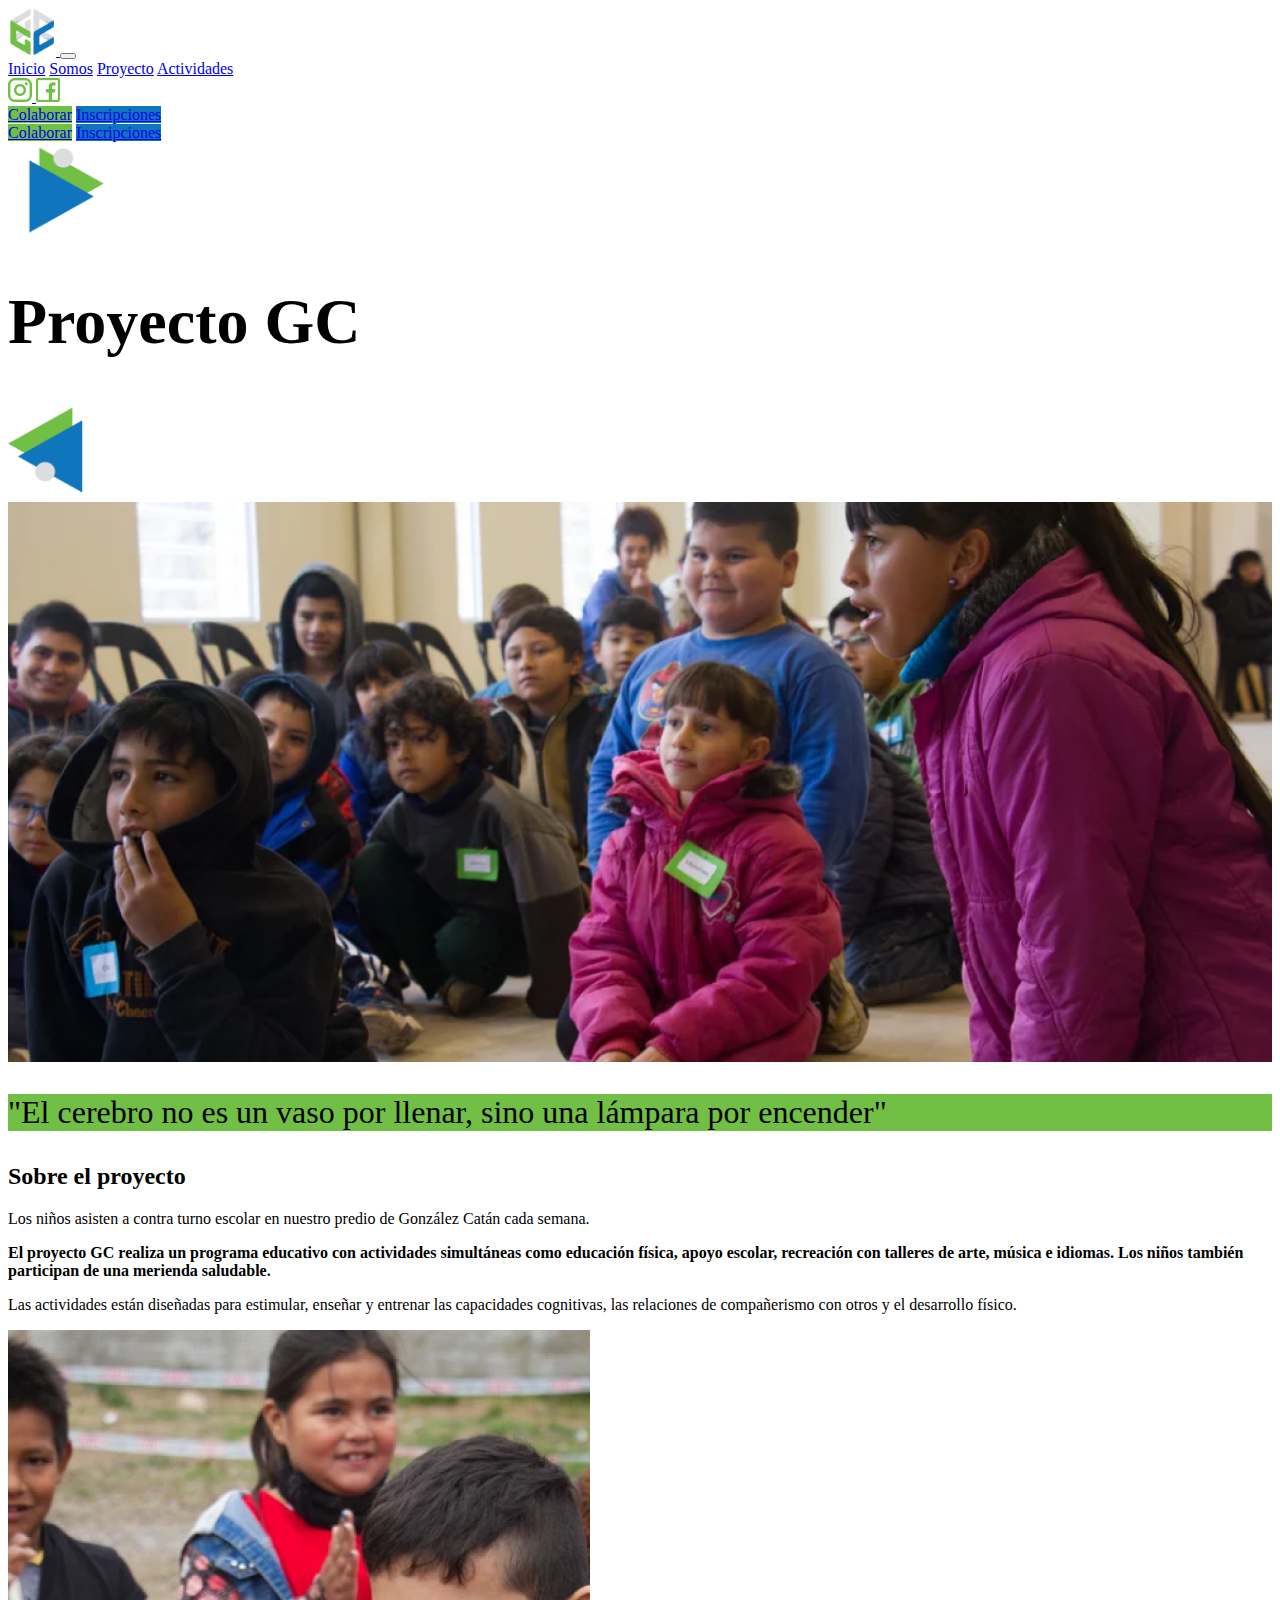
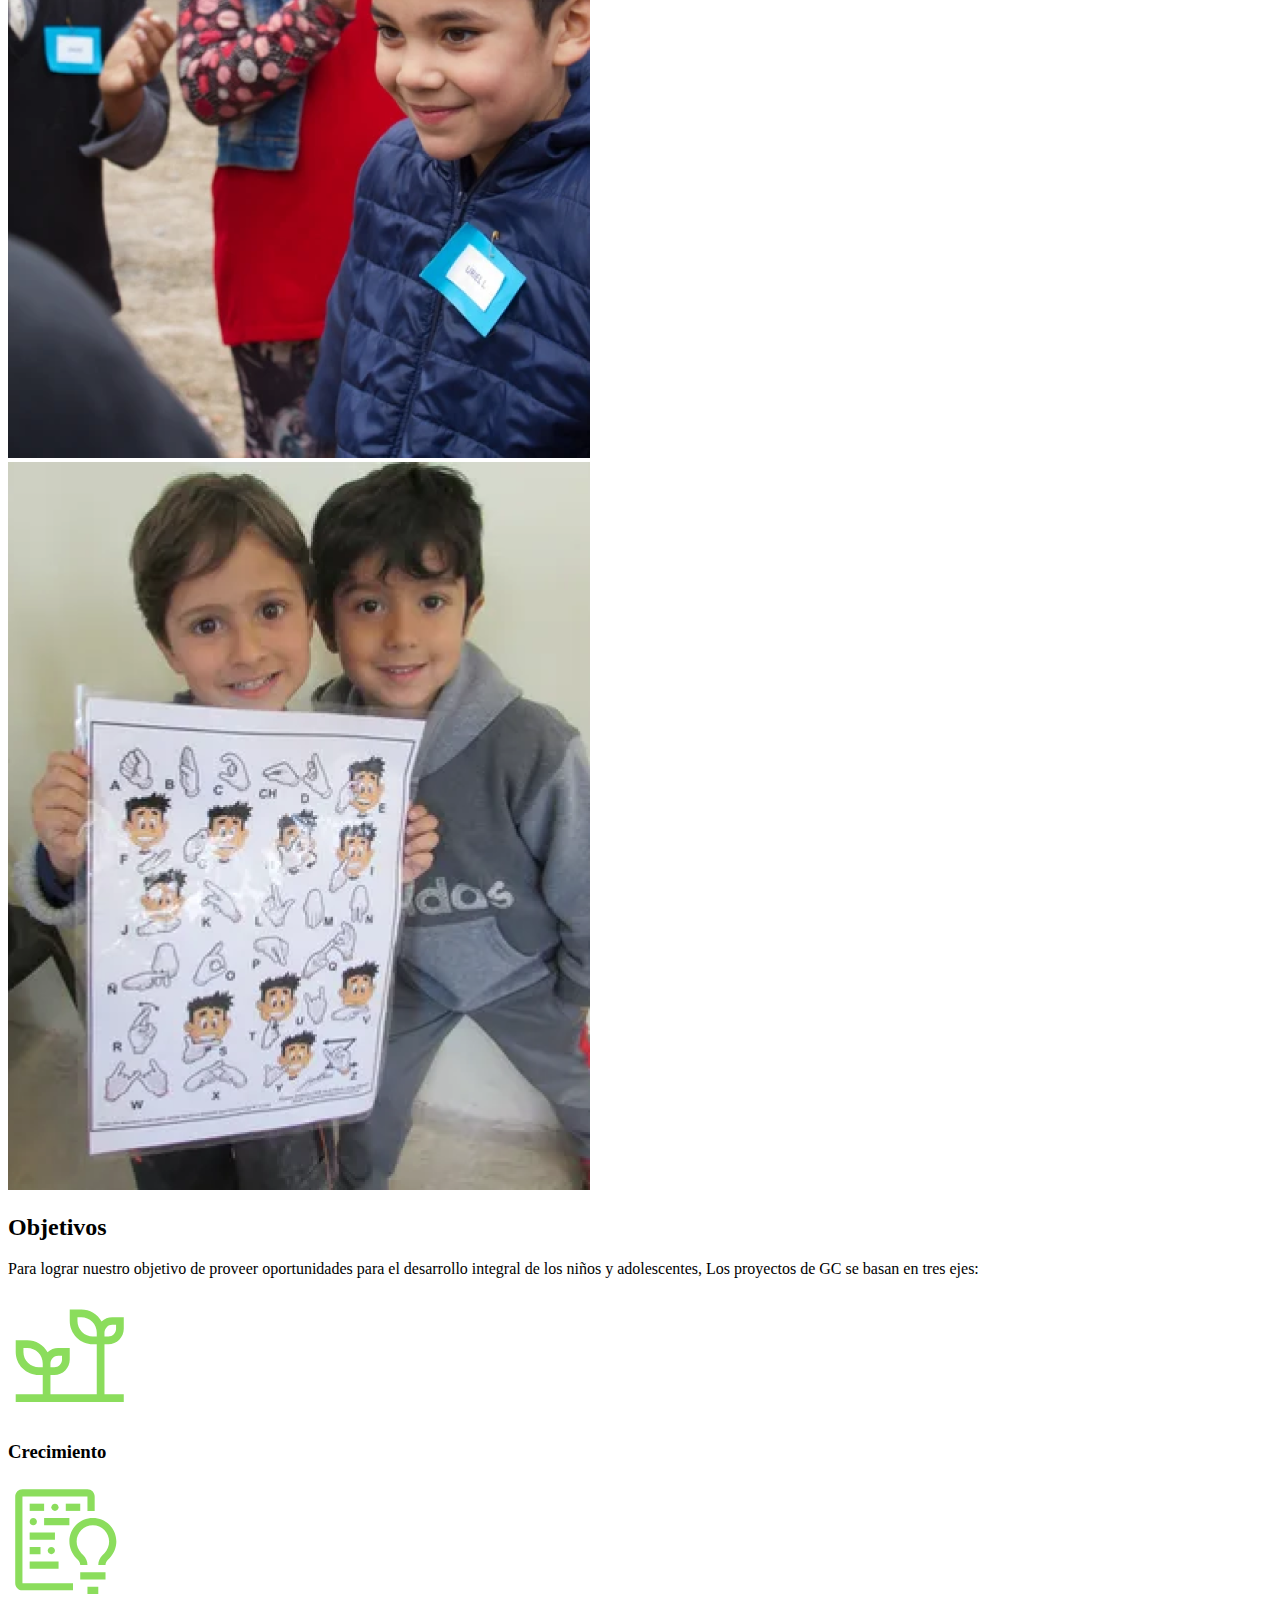
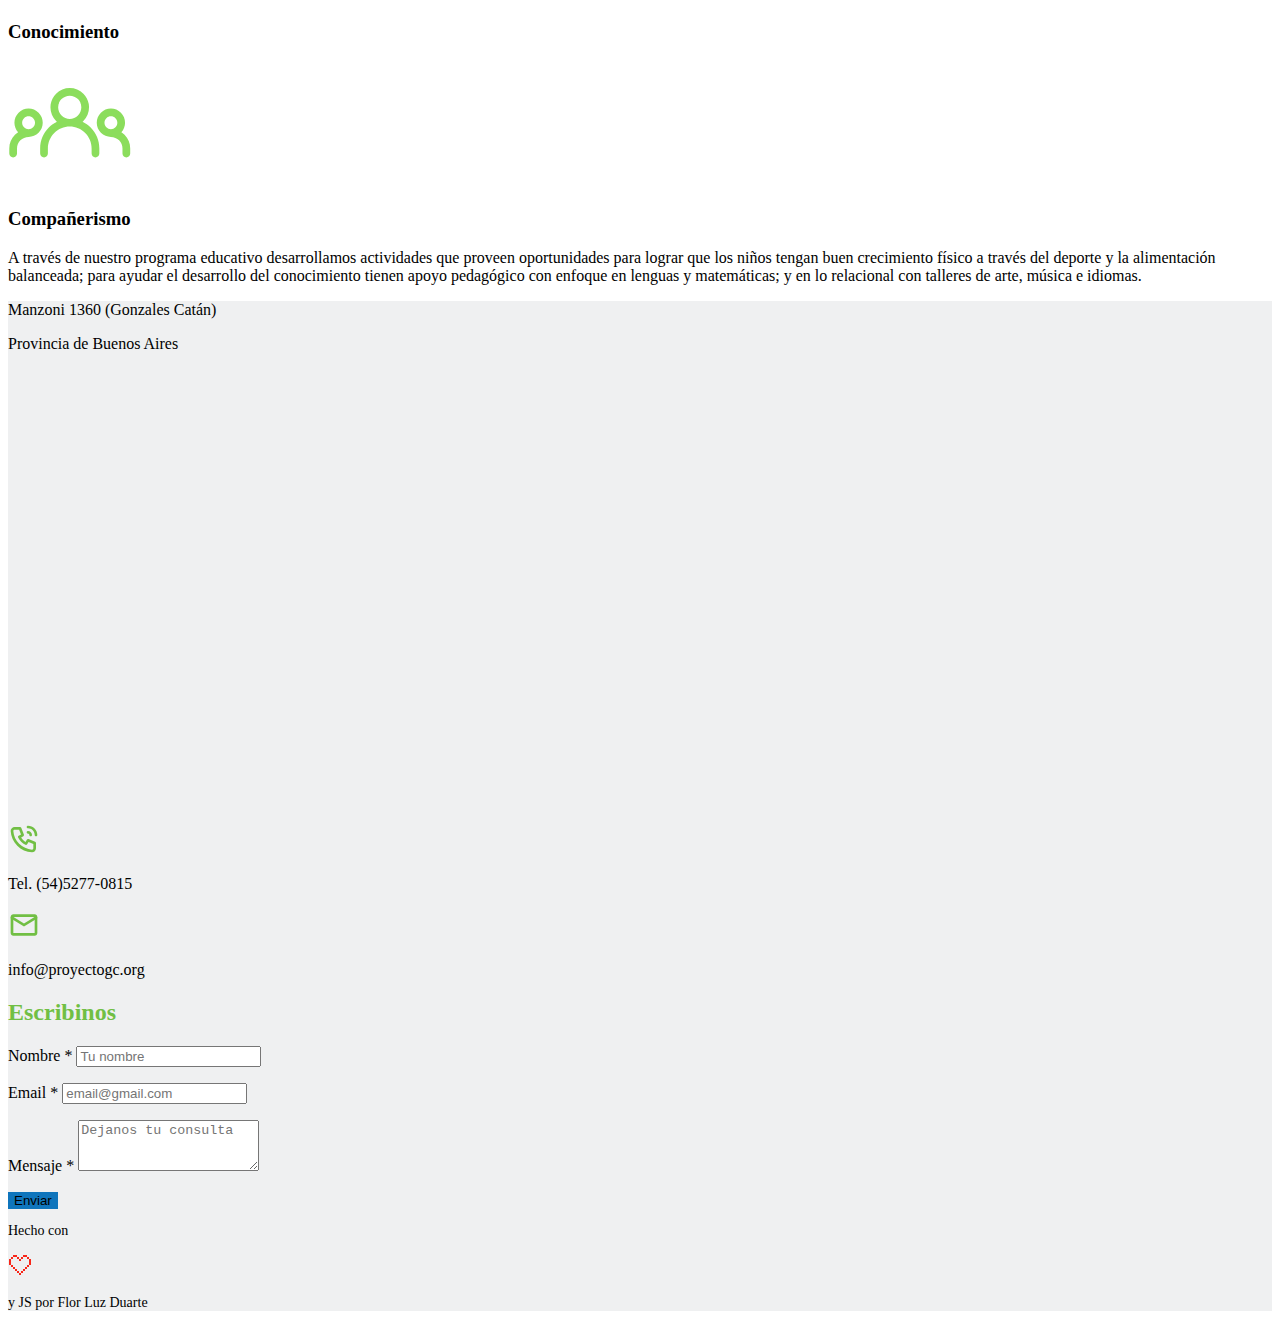
<file: html/proyecto.html>
<!DOCTYPE html>
<html lang="en">
  <head>
    <meta charset="UTF-8" />
    <meta name="viewport" content="width=device-width, initial-scale=1.0" />
    <title>Proyecto GC | Organización social</title>
    <link
      href="https://cdn.jsdelivr.net/npm/bootstrap@5.3.1/dist/css/bootstrap.min.css"
      rel="stylesheet"
      integrity="sha384-4bw+/aepP/YC94hEpVNVgiZdgIC5+VKNBQNGCHeKRQN+PtmoHDEXuppvnDJzQIu9"
      crossorigin="anonymous"
    />
    <link rel="stylesheet" href="../css/globals.css" />
    <link rel="stylesheet" href="../css/proyecto.css" />
  </head>
  <body>
    <!-- Navbar -->

    <nav class="navbar navbar-expand-lg m-2">
      <div class="container-xxl">
        <!-- Navbar Logo -->

        <a class="navbar-brand" href="../index.html">
          <img
            src="../assets/logo-gc.png"
            alt="Logo Proyecto GC"
            width="48"
            height="48"
          />
        </a>
        <button
          class="navbar-toggler"
          type="button"
          data-bs-toggle="collapse"
          data-bs-target="#navbarNavAltMarkup"
          aria-controls="navbarNavAltMarkup"
          aria-expanded="false"
          aria-label="Toggle navigation"
        >
          <span class="navbar-toggler-icon"></span>
        </button>

        <!-- Navbar Items -->

        <div class="collapse navbar-collapse" id="navbarNavAltMarkup">
          <div class="navbar-nav">
            <a class="nav-link" href="../index.html">Inicio</a>
            <a class="nav-link" href="../html/somos.html">Somos</a>
            <a
              class="nav-link active fw-bold"
              aria-current="page"
              href="../html/proyecto.html"
              >Proyecto</a
            >
            <a class="nav-link" href="../html/actividades.html">Actividades</a>

            <!-- Navbar Social Media Buttons -->

            <div class="d-inline-flex pt-2 pb-3 py-md-2 ms-lg-3">
              <a href="https://www.instagram.com/proyecto.gc/" target="_blank">
                <img
                  src="../assets/instagram-logo.png"
                  alt="Instagram"
                  width="24"
                  height="24"
                />
              </a>
              <a
                href="https://www.facebook.com/proyectogc.ong/"
                class="ps-2"
                target="_blank"
              >
                <img
                  src="../assets/facebook-logo.png"
                  alt="Facebook"
                  width="24"
                  height="24"
                />
              </a>
            </div>

            <!-- Navbar Action Buttons -->

            <div class="my-3 d-flex flex-column flex-md-row d-lg-none">
              <a
                href="../html/colaborar.html"
                class="btn btn-primary button-gc-primary"
                >Colaborar</a
              >
              <a
                href="../html/inscripciones.html"
                class="btn btn-primary button-gc-secondary mt-2 mt-md-0 ms-md-2"
                >Inscripciones</a
              >
            </div>
          </div>
        </div>
        <div class="d-none d-lg-flex flex-lg-row">
          <a
            href="../html/colaborar.html"
            class="btn btn-primary button-gc-primary"
            >Colaborar</a
          >
          <a
            href="../html/inscripciones.html"
            class="btn btn-primary button-gc-secondary mt-2 mt-md-0 ms-md-2"
            >Inscripciones</a
          >
        </div>
      </div>
    </nav>

    <main>
      <!-- Hero -->

      <header
        class="container d-flex flex-column align-items-center my-4 my-md-5"
      >
        <div
          class="d-flex justify-content-center align-items-center header-gc-wrapper fade-in-up"
        >
          <img
            src="../assets/detail-left-gc.png"
            alt=""
            class="me-2 me-md-4 detail-gc"
          />
          <h1 class="text-center fw-bold">Proyecto GC</h1>
          <img
            src="../assets/detail-right-gc.png"
            alt=""
            class="ms-2 ms-md-4 detail-gc"
          />
        </div>
        <div
          class="mt-4 mt-md-5 rounded-4 proyecto-gc-image fade-in-left"
        ></div>
      </header>

      <!-- Quote -->

      <section class="container my-3 my-lg-5">
        <div class="row justify-content-center">
          <div class="col-12 col-md-9 col-lg-10 col-xl-10">
            <div class="card rounded-4 fw-bold text-light proyecto-gc-card">
              <p class="text-center card-body mb-0 fs-5">
                "El cerebro no es un vaso por llenar, sino una lámpara por
                encender"
              </p>
            </div>
          </div>
        </div>
      </section>

      <!-- Description -->

      <section class="container my-3 my-md-5">
        <div class="row align-items-center">
          <div class="col-12 col-md-6">
            <h2 class="my-3 mt-lg-0 mb-lg-3 fw-bold">Sobre el proyecto</h2>
            <p>
              Los niños asisten a contra turno escolar en nuestro predio de
              González Catán cada semana.
            </p>
            <p>
              <strong
                >El proyecto GC realiza un programa educativo con actividades
                simultáneas como educación física, apoyo escolar, recreación con
                talleres de arte, música e idiomas. Los niños también participan
                de una merienda saludable.</strong
              >
            </p>
            <p>
              Las actividades están diseñadas para estimular, enseñar y entrenar
              las capacidades cognitivas, las relaciones de compañerismo con
              otros y el desarrollo físico.
            </p>
          </div>
          <div class="col-12 col-md-6">
            <img
              src="../assets/proyecto-description-img.png"
              alt="Niños jugando"
              class="img-fluid rounded-4 my-3 my-md-0"
            />
          </div>
        </div>
      </section>

      <!-- Goals -->

      <section class="container my-3 my-lg-5">
        <div class="row align-items-center">
          <div class="col-12 col-md-6 col-lg-5 col-xl-6 order-2">
            <img
              src="../assets/proyecto-goals-img.png"
              alt="Niños aprendiendo el abecedario en lenguaje de señas"
              class="img-fluid rounded-4"
            />
          </div>
          <div class="col-12 col-md-6 col-lg-7 col-xl-6 order-md-3">
            <h2 class="my-3 mt-lg-0 mb-lg-3 fw-bold">Objetivos</h2>
            <p>
              Para lograr nuestro objetivo de proveer oportunidades para el
              desarrollo integral de los niños y adolescentes, Los proyectos de
              GC se basan en tres ejes:
            </p>
            <div class="row my-4">
              <div class="col col-lg-4">
                <div class="card text-center">
                  <div class="card-body">
                    <img
                      src="../assets/home-crecimiento-icon.svg"
                      alt="Ícono crecimiento"
                      class="img-fluid"
                    />
                    <h3 class="fs-6 card-title fw-bold my-2">Crecimiento</h3>
                  </div>
                </div>
              </div>
              <div class="col col-lg-4">
                <div class="card h-100 text-center">
                  <div class="card-body">
                    <img
                      src="../assets/home-conocimiento-icon.svg"
                      alt="Ícono
                    crecimiento"
                      class="img-fluid"
                    />
                    <h3 class="fs-6 card-title fw-bold my-2">Conocimiento</h3>
                  </div>
                </div>
              </div>
              <div class="col col-lg-4 mt-4 mt-lg-0">
                <div class="card text-center">
                  <div class="card-body">
                    <img
                      src="../assets/home-companerismo-icon.svg"
                      alt="Ícono crecimiento"
                      class="img-fluid"
                    />
                    <h3 class="fs-6 card-title fw-bold my-2">Compañerismo</h3>
                  </div>
                </div>
              </div>
              <div class="col"></div>
            </div>
            <p class="d-none d-lg-block">
              A través de nuestro programa educativo desarrollamos actividades
              que proveen oportunidades para lograr que los niños tengan buen
              crecimiento físico a través del deporte y la alimentación
              balanceada; para ayudar el desarrollo del conocimiento tienen
              apoyo pedagógico con enfoque en lenguas y matemáticas; y en lo
              relacional con talleres de arte, música e idiomas.
            </p>
          </div>
        </div>
      </section>
    </main>

    <!-- Footer -->

    <footer class="footer-gc py-5">
      <div class="container">
        <div class="row">
          <div class="col-12 col-md-5">
            <div>
              <p>Manzoni 1360 (Gonzales Catán)</p>
              <p>Provincia de Buenos Aires</p>
              <iframe
                src="https://www.google.com/maps/embed?pb=!1m18!1m12!1m3!1d3276.3526627003616!2d-58.63109122480258!3d-34.79706836773419!2m3!1f0!2f0!3f0!3m2!1i1024!2i768!4f13.1!3m3!1m2!1s0x95bcc4ba0a0dc2bd%3A0x9d098b39bb7a043!2sAlejandro%20de%20Manzoni%201360%2C%20B1758BQZ%20Gonz%C3%A1lez%20Cat%C3%A1n%2C%20Provincia%20de%20Buenos%20Aires!5e0!3m2!1ses!2sar!4v1693058449250!5m2!1ses!2sar"
                width="600"
                height="450"
                style="border: 0"
                allowfullscreen=""
                loading="lazy"
                referrerpolicy="no-referrer-when-downgrade"
                class="img-fluid mb-3 rounded-4"
              ></iframe>
              <div class="d-flex align-items-center mb-3">
                <img
                  src="../assets/footer-phone-icon.svg"
                  alt="Ícono teléfono"
                />
                <p class="ms-2 m-0">Tel. (54)5277-0815</p>
              </div>
              <div class="d-flex align-items-center mb-3">
                <img src="../assets/footer-email-icon.svg" alt="Ícono email" />
                <p class="ms-2 m-0">info@proyectogc.org</p>
              </div>
            </div>
          </div>
          <div class="col-12 col-md-7 mt-3 mt-md-0 ps-md-5">
            <h2 class="fw-bold mb-3">Escribinos</h2>
            <form action="" id="footer-form">
              <div class="mb-3">
                <label for="name" class="form-label"
                  >Nombre <span class="text-danger">*</span></label
                >
                <input
                  type="text"
                  class="form-control"
                  id="name"
                  placeholder="Tu nombre"
                  required
                />
                <p></p>
              </div>
              <div class="mb-3">
                <label for="email" class="form-label"
                  >Email <span class="text-danger">*</span></label
                >
                <input
                  type="email"
                  class="form-control"
                  id="email"
                  placeholder="email@gmail.com"
                  required
                />
                <p></p>
              </div>
              <div class="mb-3">
                <label for="message" class="form-label"
                  >Mensaje <span class="text-danger">*</span></label
                >
                <textarea
                  class="form-control"
                  id="message"
                  rows="3"
                  placeholder="Dejanos tu consulta"
                  required
                ></textarea>
                <p></p>
              </div>
              <button type="submit" class="btn btn-primary button-gc-secondary">
                Enviar
              </button>
            </form>
          </div>
          <div class="col-12 mt-5">
            <div
              class="d-flex justify-content-center align-items-center text-center font-monospace mb-0 footer-gc-credits"
            >
              <p class="me-2 mb-0 fw-bold">Hecho con</p>
              <img src="../assets/footer-heart-icon.svg" alt="Ícono corazón" />
              <p class="ms-2 mb-0 fw-bold">y JS por Flor Luz Duarte</p>
            </div>
          </div>
        </div>
      </div>
    </footer>

    <script
      src="https://cdn.jsdelivr.net/npm/bootstrap@5.3.1/dist/js/bootstrap.bundle.min.js"
      integrity="sha384-HwwvtgBNo3bZJJLYd8oVXjrBZt8cqVSpeBNS5n7C8IVInixGAoxmnlMuBnhbgrkm"
      crossorigin="anonymous"
    ></script>
    <script src="../javascript/footerFormValidations.js"></script>
  </body>
</html>
</file>
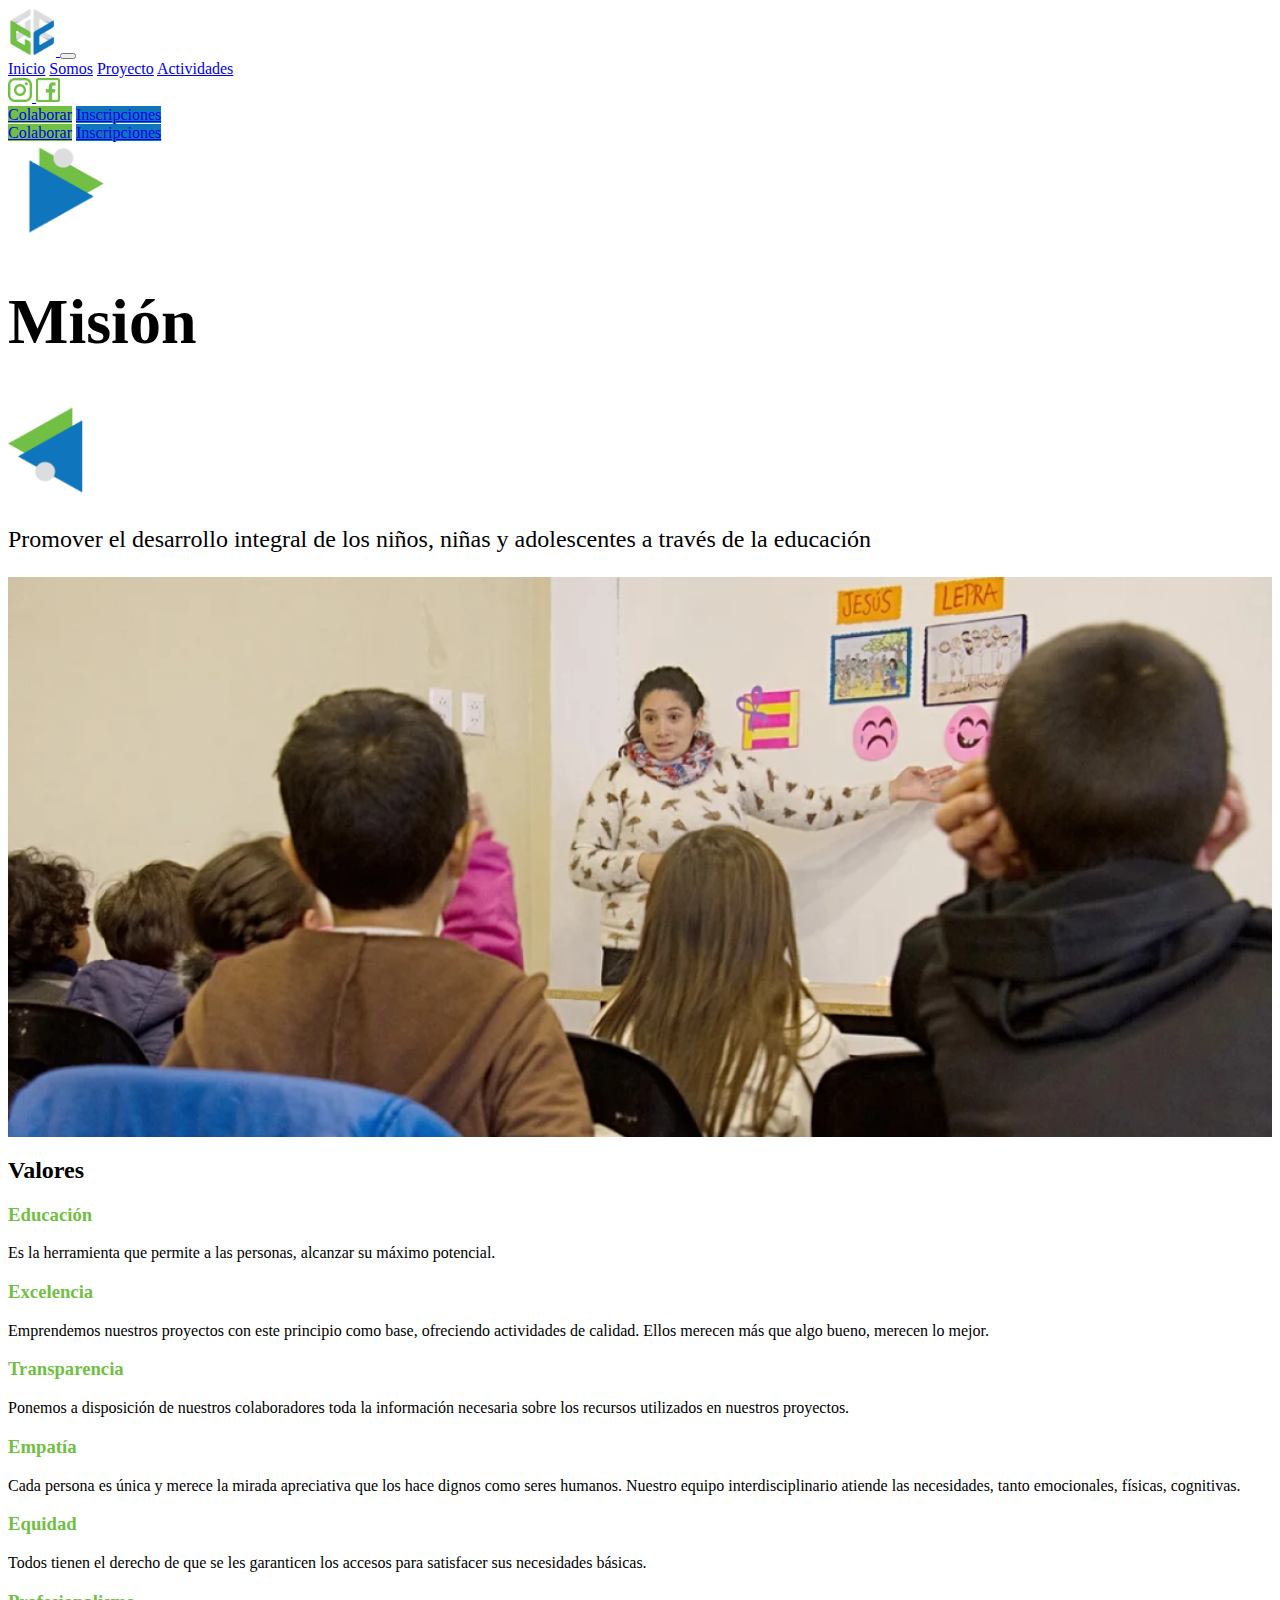
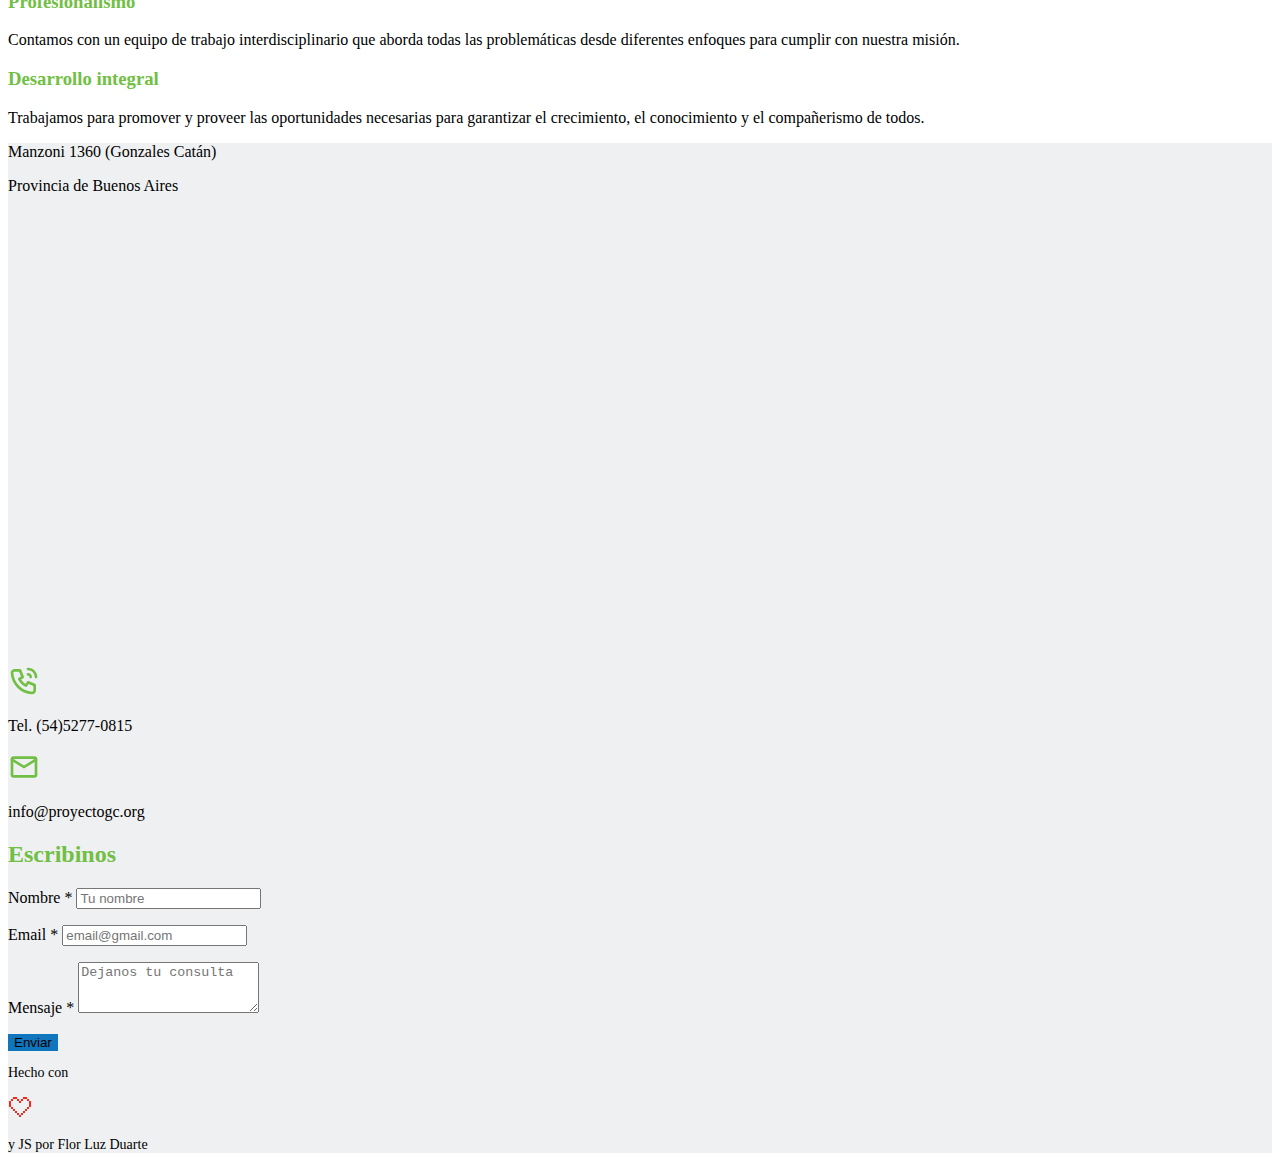
<file: html/somos.html>
<!DOCTYPE html>
<html lang="en">
  <head>
    <meta charset="UTF-8" />
    <meta name="viewport" content="width=device-width, initial-scale=1.0" />
    <title>Proyecto GC | Organización social</title>
    <link
      href="https://cdn.jsdelivr.net/npm/bootstrap@5.3.1/dist/css/bootstrap.min.css"
      rel="stylesheet"
      integrity="sha384-4bw+/aepP/YC94hEpVNVgiZdgIC5+VKNBQNGCHeKRQN+PtmoHDEXuppvnDJzQIu9"
      crossorigin="anonymous"
    />
    <link rel="stylesheet" href="../css/globals.css" />
    <link rel="stylesheet" href="../css/somos.css" />
  </head>
  <body>
    <!-- Navbar -->

    <nav class="navbar navbar-expand-lg m-2">
      <div class="container-xxl">
        <!-- Navbar Logo -->

        <a class="navbar-brand" href="../index.html">
          <img
            src="../assets/logo-gc.png"
            alt="Logo Proyecto GC"
            width="48"
            height="48"
          />
        </a>
        <button
          class="navbar-toggler"
          type="button"
          data-bs-toggle="collapse"
          data-bs-target="#navbarNavAltMarkup"
          aria-controls="navbarNavAltMarkup"
          aria-expanded="false"
          aria-label="Toggle navigation"
        >
          <span class="navbar-toggler-icon"></span>
        </button>

        <!-- Navbar Items -->

        <div class="collapse navbar-collapse" id="navbarNavAltMarkup">
          <div class="navbar-nav">
            <a class="nav-link" href="../index.html">Inicio</a>
            <a
              class="nav-link active fw-bold"
              aria-current="page"
              href="../html/somos.html"
              >Somos</a
            >
            <a class="nav-link" href="../html/proyecto.html">Proyecto</a>
            <a class="nav-link" href="../html/actividades.html">Actividades</a>

            <!-- Navbar Social Media Buttons -->

            <div class="d-inline-flex pt-2 pb-3 py-md-2 ms-lg-3">
              <a href="https://www.instagram.com/proyecto.gc/" target="_blank">
                <img
                  src="../assets/instagram-logo.png"
                  alt="Instagram"
                  width="24"
                  height="24"
                />
              </a>
              <a
                href="https://www.facebook.com/proyectogc.ong/"
                class="ps-2"
                target="_blank"
              >
                <img
                  src="../assets/facebook-logo.png"
                  alt="Facebook"
                  width="24"
                  height="24"
                />
              </a>
            </div>

            <!-- Navbar Action Buttons -->

            <div class="my-3 d-flex flex-column flex-md-row d-lg-none">
              <a
                href="../html/colaborar.html"
                class="btn btn-primary button-gc-primary"
                >Colaborar</a
              >
              <a
                href="../html/inscripciones.html"
                class="btn btn-primary button-gc-secondary mt-2 mt-md-0 ms-md-2"
                >Inscripciones</a
              >
            </div>
          </div>
        </div>
        <div class="d-none d-lg-flex flex-lg-row">
          <a
            href="../html/colaborar.html"
            class="btn btn-primary button-gc-primary"
            >Colaborar</a
          >
          <a
            href="../html/inscripciones.html"
            class="btn btn-primary button-gc-secondary mt-2 mt-md-0 ms-md-2"
            >Inscripciones</a
          >
        </div>
      </div>
    </nav>

    <main>
      <!-- Hero -->

      <header
        class="container d-flex flex-column align-items-center my-4 my-md-5"
      >
        <div
          class="d-flex justify-content-center align-items-center header-gc-wrapper fade-in-up"
        >
          <img
            src="../assets/detail-left-gc.png"
            alt=""
            class="me-2 me-md-4 detail-gc"
          />
          <h1 class="text-center fw-bold">Misión</h1>
          <img
            src="../assets/detail-right-gc.png"
            alt=""
            class="ms-2 ms-md-4 detail-gc"
          />
        </div>
        <p class="text-center my-3 mt-lg-5 p-special">
          Promover el desarrollo integral de los niños, niñas y adolescentes a
          través de la educación
        </p>
        <div class="mt-4 mt-md-5 rounded-4 somos-gc-image fade-in-left"></div>
      </header>

      <!-- Values -->

      <section class="container my-4">
        <div class="row">
          <div class="col-12">
            <h2 class="fw-bold text-center mb-4">Valores</h2>
          </div>
        </div>

        <div class="row justify-content-center my-3">
          <div class="col-10 col-md-4 col-lg-3 mb-3">
            <div class="card h-100">
              <div class="card-body my-3">
                <h3 class="card-title fs-5 fw-bold somos-card-title">
                  Educación
                </h3>
                <p class="card-text">
                  Es la herramienta que permite a las personas, alcanzar su
                  máximo potencial.
                </p>
              </div>
            </div>
          </div>

          <div class="col-10 col-md-4 col-lg-3 mb-3">
            <div class="card h-100">
              <div class="card-body my-3">
                <h3 class="card-title fs-5 fw-bold somos-card-title">
                  Excelencia
                </h3>
                <p class="card-text">
                  Emprendemos nuestros proyectos con este principio como base,
                  ofreciendo actividades de calidad. Ellos merecen más que algo
                  bueno, merecen lo mejor.
                </p>
              </div>
            </div>
          </div>

          <div class="col-10 col-md-4 col-lg-3 mb-0 mb-md-3">
            <div class="card h-100">
              <div class="card-body my-3">
                <h3 class="card-title fs-5 fw-bold somos-card-title">
                  Transparencia
                </h3>
                <p class="card-text">
                  Ponemos a disposición de nuestros colaboradores toda la
                  información necesaria sobre los recursos utilizados en
                  nuestros proyectos.
                </p>
              </div>
            </div>
          </div>
        </div>

        <div class="row justify-content-center">
          <div class="col-10 col-md-4 col-lg-3 mb-3">
            <div class="card h-100">
              <div class="card-body my-3">
                <h3 class="card-title fs-5 fw-bold somos-card-title">
                  Empatía
                </h3>
                <p class="card-text">
                  Cada persona es única y merece la mirada apreciativa que los
                  hace dignos como seres humanos. Nuestro equipo
                  interdisciplinario atiende las necesidades, tanto emocionales,
                  físicas, cognitivas.
                </p>
              </div>
            </div>
          </div>

          <div class="col-10 col-md-4 col-lg-3 mb-3">
            <div class="card h-100">
              <div class="card-body my-3">
                <h3 class="card-title fs-5 fw-bold somos-card-title">
                  Equidad
                </h3>
                <p class="card-text">
                  Todos tienen el derecho de que se les garanticen los accesos
                  para satisfacer sus necesidades básicas.
                </p>
              </div>
            </div>
          </div>

          <div class="col-10 col-md-4 col-lg-3 mb-3">
            <div class="card h-100">
              <div class="card-body my-3">
                <h3 class="card-title fs-5 fw-bold somos-card-title">
                  Profesionalismo
                </h3>
                <p class="card-text">
                  Contamos con un equipo de trabajo interdisciplinario que
                  aborda todas las problemáticas desde diferentes enfoques para
                  cumplir con nuestra misión.
                </p>
              </div>
            </div>
          </div>

          <div class="w-100 mb-0 mb-md-3"></div>

          <div class="col-10 col-md-4 col-lg-3 mb-3">
            <div class="card h-100">
              <div class="card-body my-3">
                <h3 class="card-title fs-5 fw-bold somos-card-title">
                  Desarrollo integral
                </h3>
                <p class="card-text">
                  Trabajamos para promover y proveer las oportunidades
                  necesarias para garantizar el crecimiento, el conocimiento y
                  el compañerismo de todos.
                </p>
              </div>
            </div>
          </div>
          <div class="col-md-8 col-lg-6"></div>
        </div>
      </section>
    </main>

    <!-- Footer -->

    <footer class="footer-gc py-5">
      <div class="container">
        <div class="row">
          <div class="col-12 col-md-5">
            <div>
              <p>Manzoni 1360 (Gonzales Catán)</p>
              <p>Provincia de Buenos Aires</p>
              <iframe
                src="https://www.google.com/maps/embed?pb=!1m18!1m12!1m3!1d3276.3526627003616!2d-58.63109122480258!3d-34.79706836773419!2m3!1f0!2f0!3f0!3m2!1i1024!2i768!4f13.1!3m3!1m2!1s0x95bcc4ba0a0dc2bd%3A0x9d098b39bb7a043!2sAlejandro%20de%20Manzoni%201360%2C%20B1758BQZ%20Gonz%C3%A1lez%20Cat%C3%A1n%2C%20Provincia%20de%20Buenos%20Aires!5e0!3m2!1ses!2sar!4v1693058449250!5m2!1ses!2sar"
                width="600"
                height="450"
                style="border: 0"
                allowfullscreen=""
                loading="lazy"
                referrerpolicy="no-referrer-when-downgrade"
                class="img-fluid mb-3 rounded-4"
              ></iframe>
              <div class="d-flex align-items-center mb-3">
                <img
                  src="../assets/footer-phone-icon.svg"
                  alt="Ícono teléfono"
                />
                <p class="ms-2 m-0">Tel. (54)5277-0815</p>
              </div>
              <div class="d-flex align-items-center mb-3">
                <img src="../assets/footer-email-icon.svg" alt="Ícono email" />
                <p class="ms-2 m-0">info@proyectogc.org</p>
              </div>
            </div>
          </div>
          <div class="col-12 col-md-7 mt-3 mt-md-0 ps-md-5">
            <h2 class="fw-bold mb-3">Escribinos</h2>
            <form action="" id="footer-form">
              <div class="mb-3">
                <label for="name" class="form-label"
                  >Nombre <span class="text-danger">*</span></label
                >
                <input
                  type="text"
                  class="form-control"
                  id="name"
                  placeholder="Tu nombre"
                  required
                />
                <p></p>
              </div>
              <div class="mb-3">
                <label for="email" class="form-label"
                  >Email <span class="text-danger">*</span></label
                >
                <input
                  type="email"
                  class="form-control"
                  id="email"
                  placeholder="email@gmail.com"
                  required
                />
                <p></p>
              </div>
              <div class="mb-3">
                <label for="message" class="form-label"
                  >Mensaje <span class="text-danger">*</span></label
                >
                <textarea
                  class="form-control"
                  id="message"
                  rows="3"
                  placeholder="Dejanos tu consulta"
                  required
                ></textarea>
                <p></p>
              </div>
              <button type="submit" class="btn btn-primary button-gc-secondary">
                Enviar
              </button>
            </form>
          </div>
          <div class="col-12 mt-5">
            <div
              class="d-flex justify-content-center align-items-center text-center font-monospace mb-0 footer-gc-credits"
            >
              <p class="me-2 mb-0 fw-bold">Hecho con</p>
              <img src="../assets/footer-heart-icon.svg" alt="Ícono corazón" />
              <p class="ms-2 mb-0 fw-bold">y JS por Flor Luz Duarte</p>
            </div>
          </div>
        </div>
      </div>
    </footer>

    <script
      src="https://cdn.jsdelivr.net/npm/bootstrap@5.3.1/dist/js/bootstrap.bundle.min.js"
      integrity="sha384-HwwvtgBNo3bZJJLYd8oVXjrBZt8cqVSpeBNS5n7C8IVInixGAoxmnlMuBnhbgrkm"
      crossorigin="anonymous"
    ></script>
    <script src="../javascript/footerFormValidations.js"></script>
  </body>
</html>
</file>
<file: css/globals.css>
:root {
  --primary-color: #71bf44;
  --secondary-color: #0f75bc;
  --terciary-color: #1e1e1e;
  --footer-bkg-color: #eff0f1;
}

.button-gc-primary {
  background-color: var(--primary-color) !important;
  border: none !important;
}

.button-gc-secondary {
  background-color: var(--secondary-color) !important;
  border: none !important;
}

.button-gc-primary:hover,
.button-gc-secondary:hover {
  background-color: var(--terciary-color) !important;
}

.detail-gc {
  width: 3rem;
  height: 3rem;
}

.p-special {
  font-size: 1.125rem !important;
}

.footer-gc {
  background-color: var(--footer-bkg-color);
}

.footer-gc h2 {
  color: var(--primary-color) !important;
}

.footer-gc-credits {
  font-size: 0.875rem !important;
}

/* Animations */
.fadeIn {
  animation-name: fadeIn;
  animation-duration: 2.5s;
  animation-fill-mode: both;
}

@keyframes fadeIn {
  0% {
    opacity: 0;
  }
  100% {
    opacity: 1;
  }
}

.fade-in-up {
  animation-name: fade-in-up;
  animation-duration: 1.5s;
  animation-fill-mode: both;
}

@keyframes fade-in-up {
  0% {
    opacity: 0;
    -webkit-transform: translate3d(0, 100%, 0);
    transform: translate3d(0, 100%, 0);
  }
  100% {
    opacity: 1;
    -webkit-transform: none;
    transform: none;
  }
}

.fade-in-left {
  animation-name: fade-in-left;
  animation-duration: 1.5s;
  animation-fill-mode: both;
}

@keyframes fade-in-left {
  0% {
    opacity: 0;
    -webkit-transform: translate3d(-100%, 0, 0);
    transform: translate3d(-100%, 0, 0);
  }
  100% {
    opacity: 1;
    -webkit-transform: none;
    transform: none;
  }
}

/* Validations */

.form-error input,
.form-error textarea {
  border: 1px solid red !important;
}

.form-error p {
  color: red !important;
}

.form-checked input,
.form-checked textarea {
  border: 1px solid var(--primary-color) !important;
}

@media screen and (min-width: 768px) {
  .header-gc-wrapper {
    max-width: 60% !important;
  }

  .p-special {
    font-size: 1.25rem !important;
  }
}

@media screen and (min-width: 992px) {
  h1 {
    font-size: 4rem !important;
  }

  .header-gc-wrapper {
    max-width: 80% !important;
  }

  .detail-gc {
    width: 6rem;
    height: 6rem;
  }

  .p-special {
    font-size: 1.5rem !important;
  }
}
</file>
<file: css/home.css>
.header-gc-image {
  width: 100%;
  height: 18rem;
  background-image: url("../assets/home-hero-img-sm.png");
  background-repeat: no-repeat;
  background-position: center;
  background-size: cover;
}

.video-gc {
  width: 100%;
  height: 18rem;
}

@media screen and (min-width: 768px) {
  .header-gc-image {
    background-image: url("../assets/home-hero-img-md.png");
    height: 25rem;
  }

  .video-gc {
    height: 25rem;
  }
}

@media screen and (min-width: 992px) {
  .header-gc-image {
    background-image: url("../assets/home-hero-img-lg.png");
    height: 30rem;
  }

  .video-gc {
    height: 30rem;
  }
}

@media screen and (min-width: 1200px) {
  .header-gc-image {
    height: 35rem;
  }

  .video-gc {
    height: 35rem;
  }
}
</file>
<file: css/colaborar.css>
.colaborar-gc-image {
  width: 100%;
  height: 18rem;
  background-image: url("../assets/colaborar-hero-img-sm.jpg");
  background-repeat: no-repeat;
  background-position: center;
  background-size: cover;
}

@media screen and (min-width: 768px) {
  .colaborar-gc-image {
    background-image: url("../assets/colaborar-hero-img-md.jpg");
    height: 25rem;
  }
}

@media screen and (min-width: 992px) {
  .colaborar-gc-image {
    background-image: url("../assets/colaborar-hero-img-lg.jpg");
    height: 30rem;
  }
}

@media screen and (min-width: 1200px) {
  .colaborar-gc-image {
    height: 35rem;
  }
}
</file>
<file: css/inscripciones.css>
.form-gc {
  background-color: var(--footer-bkg-color) !important;
}
</file>
<file: css/proyecto.css>
.proyecto-gc-image {
  width: 100%;
  height: 18rem;
  background-image: url("../assets/proyecto-hero-img-sm.png");
  background-repeat: no-repeat;
  background-position: center;
  background-size: cover;
}

.proyecto-gc-card {
  background-color: var(--primary-color) !important;
  border: none !important;
}

.proyecto-gc-card p {
  font-size: 1.125rem !important;
}

@media screen and (min-width: 768px) {
  .proyecto-gc-image {
    background-image: url("../assets/proyecto-hero-img-md.png");
    height: 25rem;
  }

  .proyecto-gc-card p {
    font-size: 1.25rem !important;
  }
}

@media screen and (min-width: 992px) {
  .proyecto-gc-image {
    background-image: url("../assets/proyecto-hero-img-lg.png");
    height: 30rem;
  }

  .proyecto-gc-card p {
    font-size: 1.5rem !important;
  }
}

@media screen and (min-width: 1200px) {
  .proyecto-gc-image {
    height: 35rem;
  }

  .proyecto-gc-card p {
    font-size: 2rem !important;
  }
}
</file>
<file: css/somos.css>
.somos-gc-image {
  width: 100%;
  height: 18rem;
  background-image: url("../assets/somos-hero-img-sm.png");
  background-repeat: no-repeat;
  background-position: center;
  background-size: cover;
}

.somos-card-title {
  color: var(--primary-color);
}

@media screen and (min-width: 768px) {
  .somos-gc-image {
    background-image: url("../assets/somos-hero-img-md.png");
    height: 25rem;
  }
}

@media screen and (min-width: 992px) {
  .somos-gc-image {
    background-image: url("../assets/somos-hero-img-lg.png");
    height: 30rem;
  }
}

@media screen and (min-width: 1200px) {
  .somos-gc-image {
    height: 35rem;
  }
}
</file>
